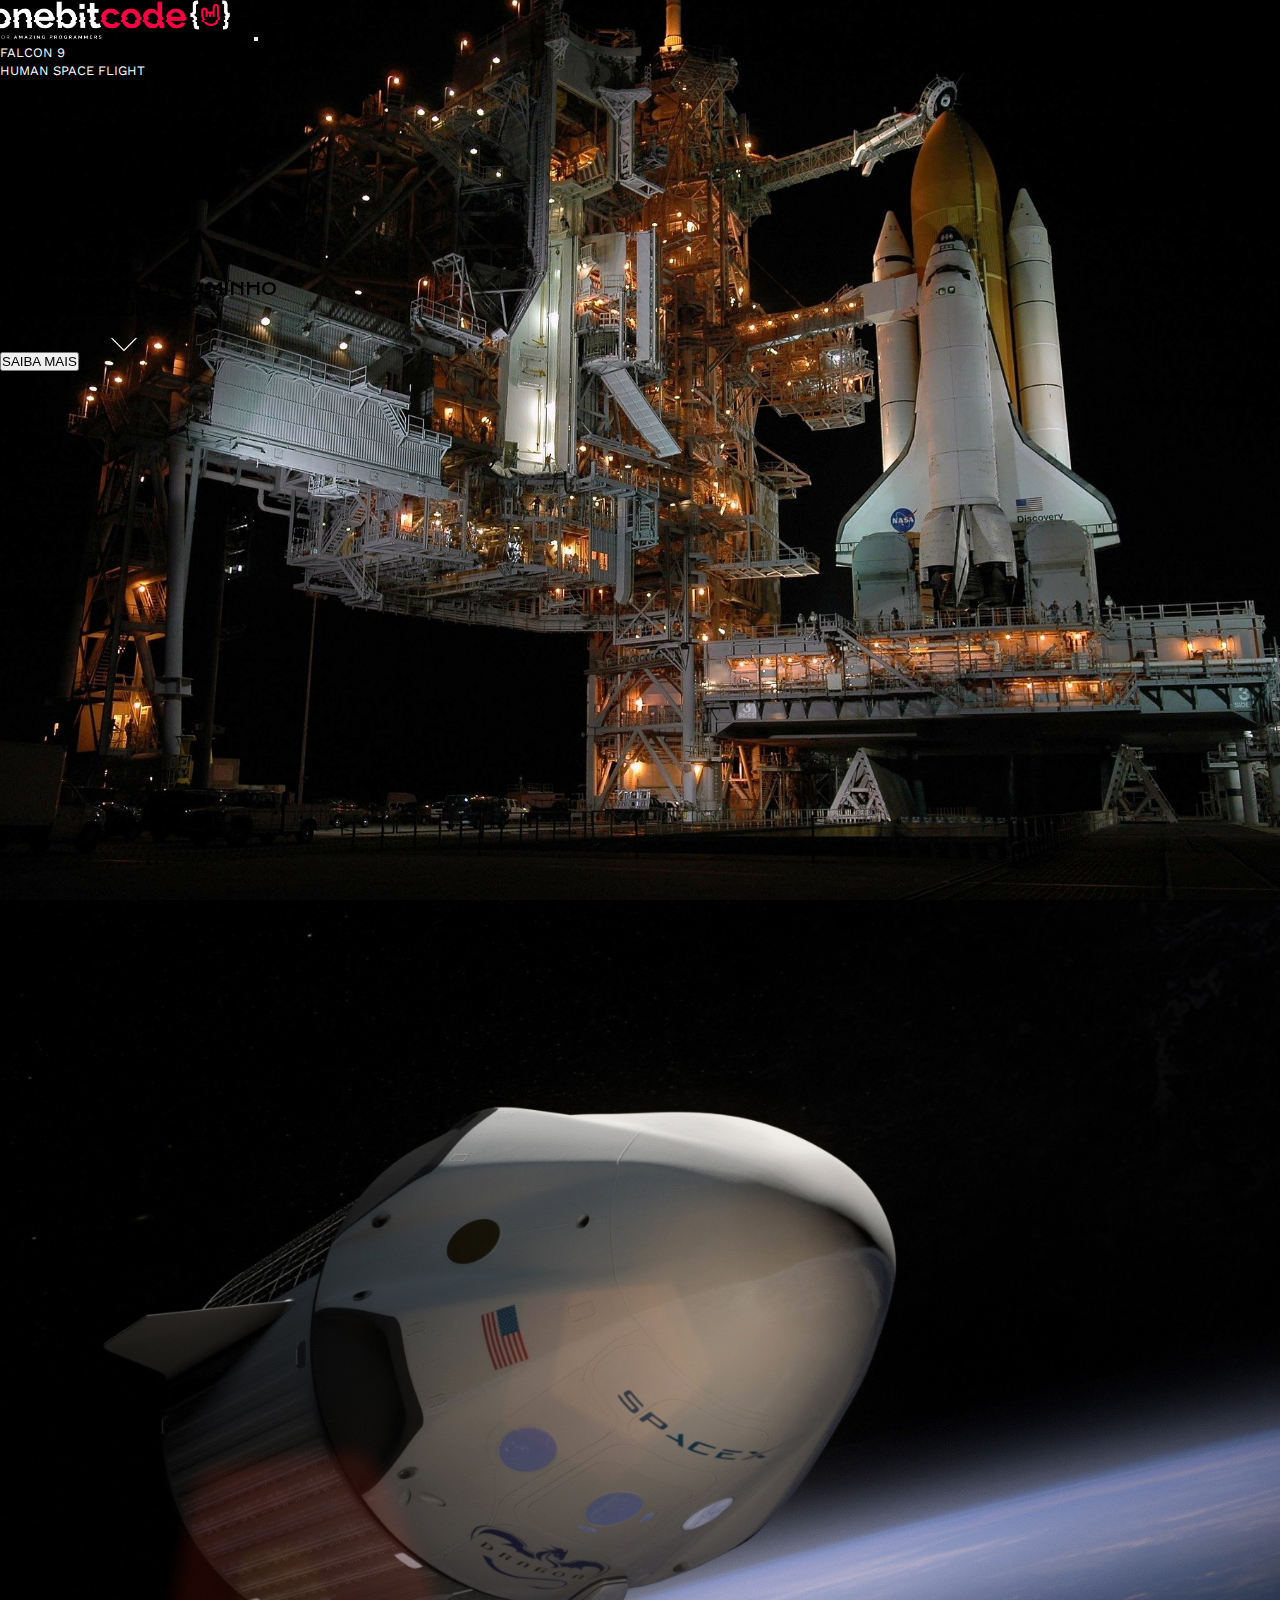
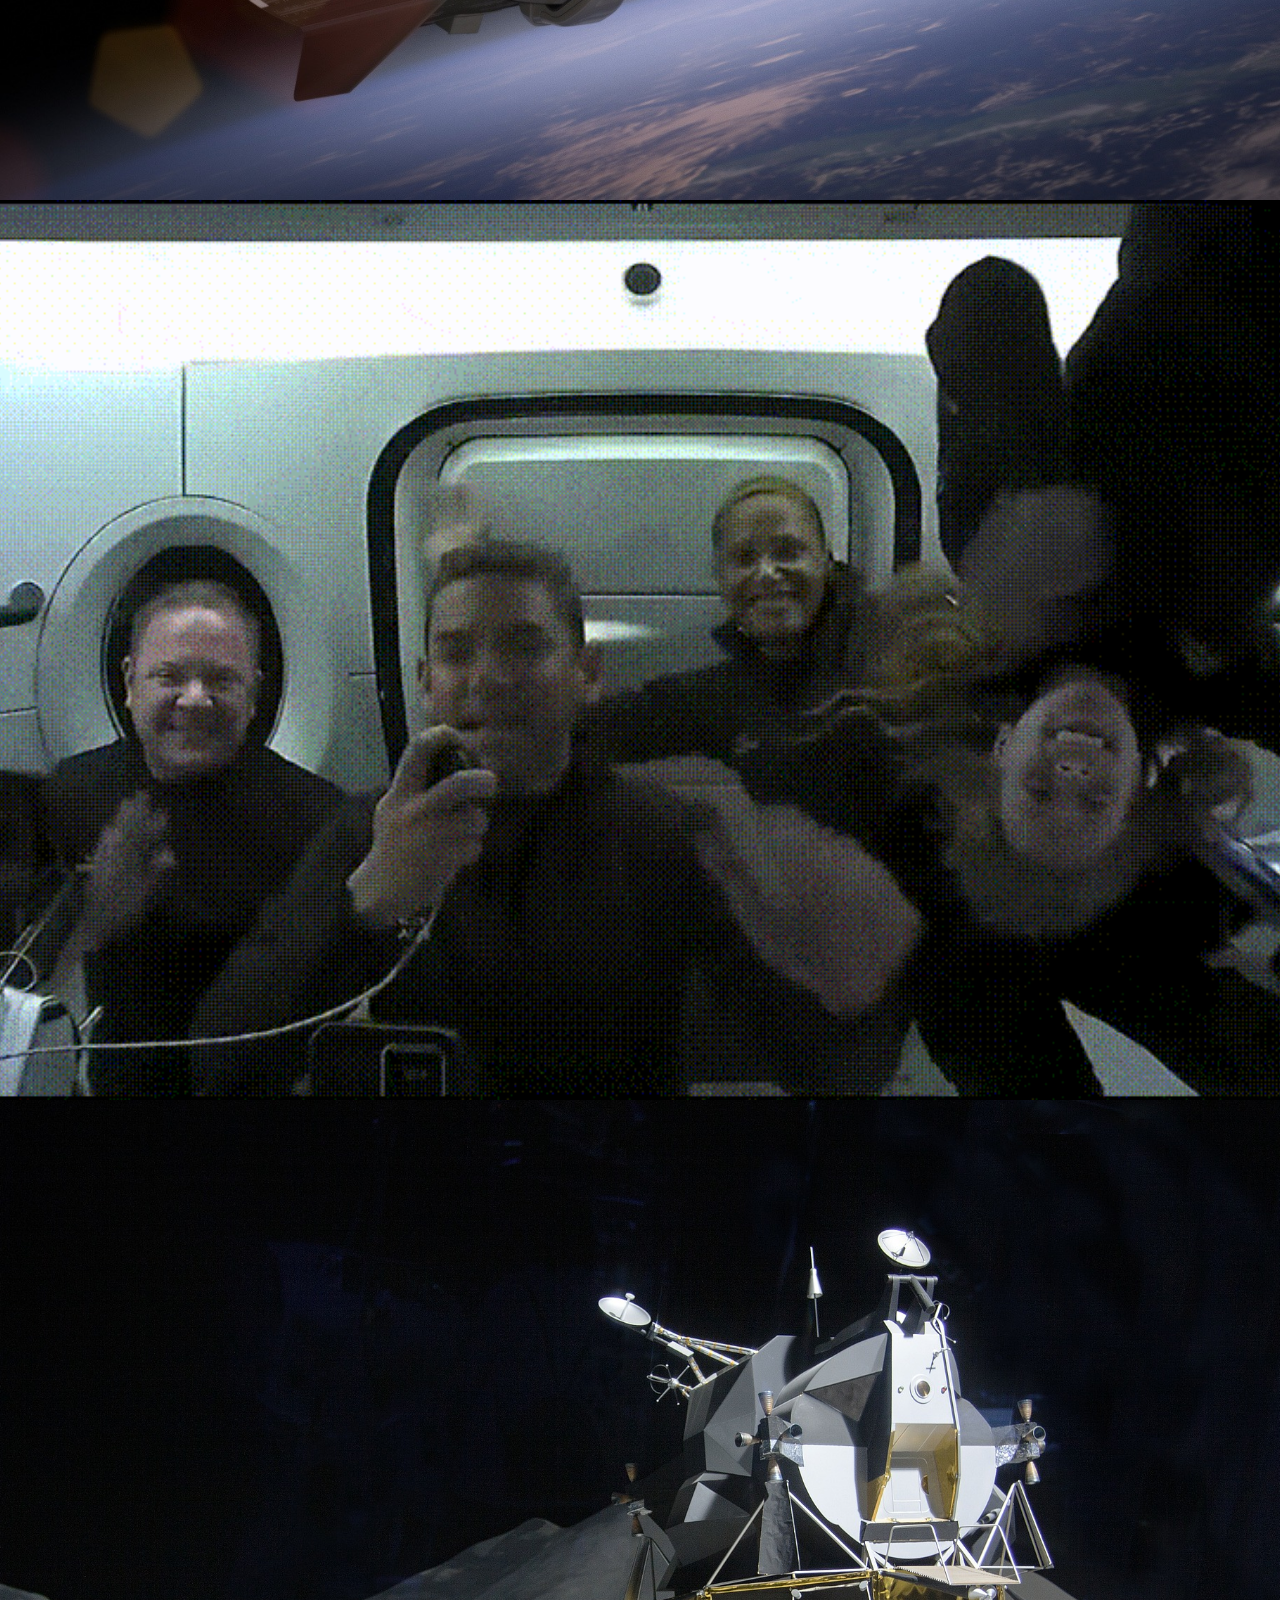
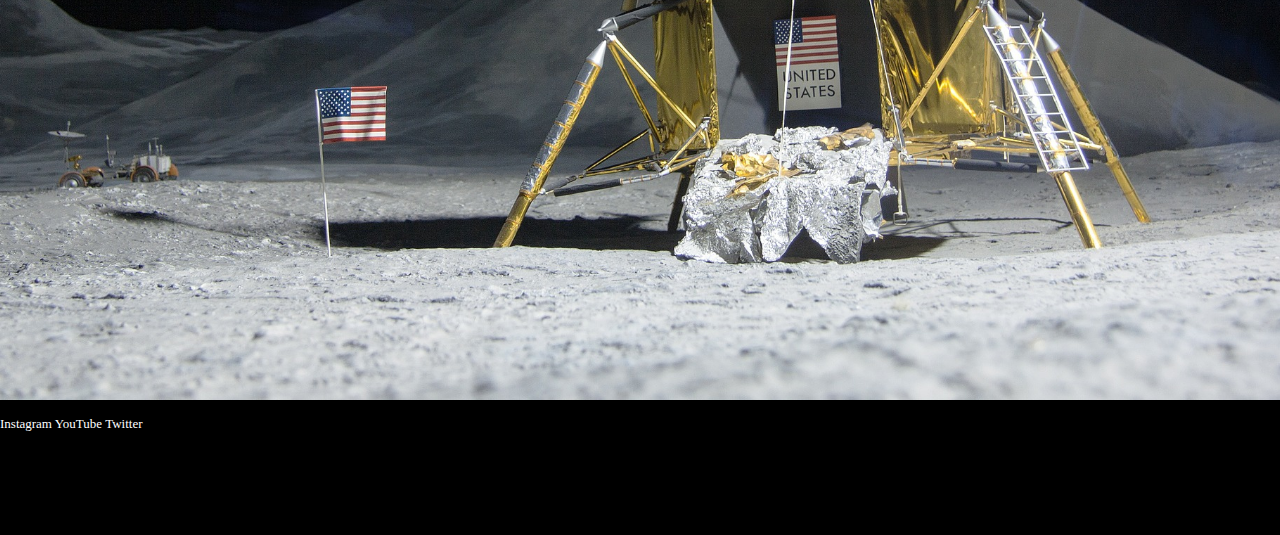
<file: index.html>
<!DOCTYPE html>
<html lang="en">

<head>
    <meta charset="UTF-8">
    <meta http-equiv="X-UA-Compatible" content="IE=edge">
    <meta name="viewport" content="width=device-width, initial-scale=1.0">
    <!-- CSS only -->
    <link href="https://cdn.jsdelivr.net/npm/bootstrap@5.2.0/dist/css/bootstrap.min.css" rel="stylesheet"
        integrity="sha384-gH2yIJqKdNHPEq0n4Mqa/HGKIhSkIHeL5AyhkYV8i59U5AR6csBvApHHNl/vI1Bx" crossorigin="anonymous">
    <!-- CSS Only animation scrolls -->
    <link href="https://unpkg.com/aos@2.3.1/dist/aos.css" rel="stylesheet">
    <!-- CSS sass import -->
    <link rel="stylesheet" href="./css/style.css">
    <!-- favicon -->
    <link rel="shortcut icon" href="./img/favicon.png" type="image/x-icon">
    <title>SpaceBit</title>
</head>

<body>
    <!-- seçao 1 -->
    <div class="section-1 sections">
        <header>
            <nav class="navbar navbar-expand-lg navbar-dark container px-4">
                <div class="container-fluid mt-3">
                    <a class="navbar-brand" href="./index.html">
                        <img src="./img/logo-obc-2021-darkbg.png" alt="logo"  class="logo-onebit">
                    </a>
                    <button class="navbar-toggler" type="button" data-bs-toggle="collapse" data-bs-target="#navbarNav"
                        aria-controls="navbarNav" aria-expanded="false" aria-label="Toggle navigation">
                        <span class="navbar-toggler-icon"></span>
                    </button>
                    <div class="collapse navbar-collapse" id="navbarNav">
                        <ul class="navbar-nav">
                            <li class="nav-item">
                                <a class="nav-link text-white workS" href="./html/falcon9.html">FALCON 9</a>
                            </li>
                            <li class="nav-item">
                                <a class="nav-link text-white workS" href="./html/humanf.html">HUMAN SPACE FLIGHT</a>
                            </li>
                        </ul>
                    </div>
                </div>
            </nav>
        </header>

        <section class="container">
                <div class="description" data-aos="fade-up" data-aos-duration="1500">
                    <p class="h5 text-light f-krona">LANÇAMENTO A CAMINHO</p>
                    <p class="h1 text-light f-krona">MISSÃO EQUIPE-3</p>
                    <button type="button" class="btn btn-outline-light btn-lg mt-5 p-3 px-5 fs-6">SAIBA MAIS</button>
        
                    <img src="./img/home/arrowDown.gif" alt="" class="dropdown-img rounded mx-auto d-block mt-5">
                </div>
        </section>
    </div>

    <!-- seçao 2 -->
    <div class="section-2 sections">
        <section class="container">
            <div class="description" data-aos="fade-right" data-aos-duration="1500">
                <p class="h5 text-light f-krona">MISSÃO CONCLUÍDA</p>
                <p class="h1 text-light f-krona">MISSÃO EQUIPE-2</p>
                <p class="h1 text-light f-krona">RETORNOU PARA A TERRA</p>

                <button type="button" class="btn btn-outline-light btn-lg mt-5 p-3 px-5 fs-6">SAIBA MAIS</button>
    
            </div>
        </section>
    </div>

    <!-- seçao 3 -->
    <div class="section-3 sections">
        <section class="container">
            <div class="description" data-aos="fade-down" data-aos-duration="1500">
                <p class="h5 text-light f-krona">MISSÃO CONCLUÍDA</p>
                <p class="h1 text-light f-krona">DRAGON RETORNOU PARA A TERRA</p>

                <button type="button" class="btn btn-outline-light btn-lg mt-5 p-3 px-5 fs-6">SAIBA MAIS</button>
    
            </div>
        </section>
    </div>

    <!-- seçao 4 -->
    <div class="section-4 sections">
        <section class="container">
            <div class="description" data-aos="fade-down-right" data-aos-duration="1500">
                <p class="h1 text-light f-krona">STARSHIP POUSA ASTRONAUTAS DA NASA NA LUA</p>
                

                <button type="button" class="btn btn-outline-light btn-lg mt-5 p-3 px-5 fs-6">SAIBA MAIS</button>
    
            </div>
        </section>
    </div>

    <!-- footer -->
    <footer class="d-flex align-items-center justify-content-center">
        <div class="d-flex gap-3">
            <p>SpaceBit &copy; 2022</p>
            <a href="#">Instagram</a>
            <a href="#">YouTube</a>
            <a href="#">Twitter</a>
        </div>
        
    </footer>


    <!-- script animation scrolls -->
    <script src="https://unpkg.com/aos@2.3.1/dist/aos.js"></script>
    <script>
        AOS.init();
    </script>
    <!-- JavaScript Bundle with Popper -->
    <script src="https://cdn.jsdelivr.net/npm/bootstrap@5.2.0/dist/js/bootstrap.bundle.min.js"
        integrity="sha384-A3rJD856KowSb7dwlZdYEkO39Gagi7vIsF0jrRAoQmDKKtQBHUuLZ9AsSv4jD4Xa"
        crossorigin="anonymous"></script>
</body>

</html>
</file>
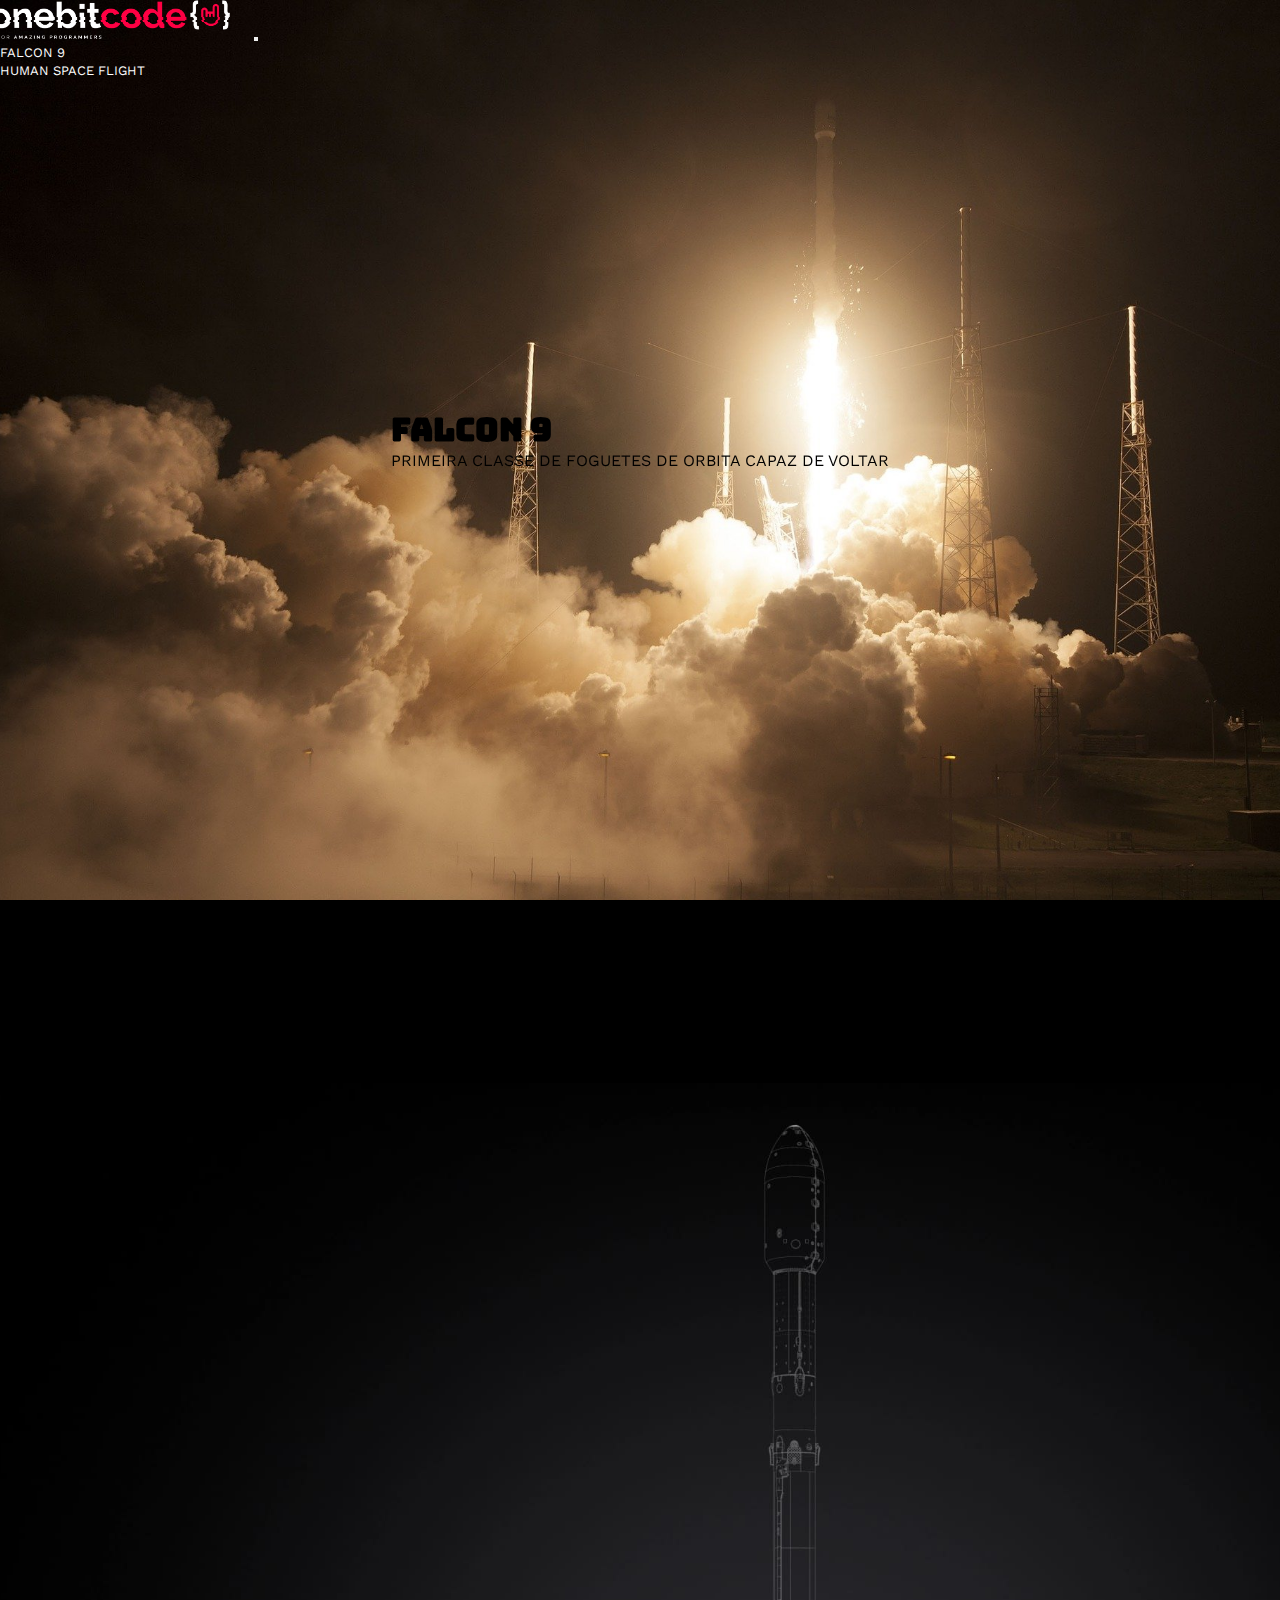
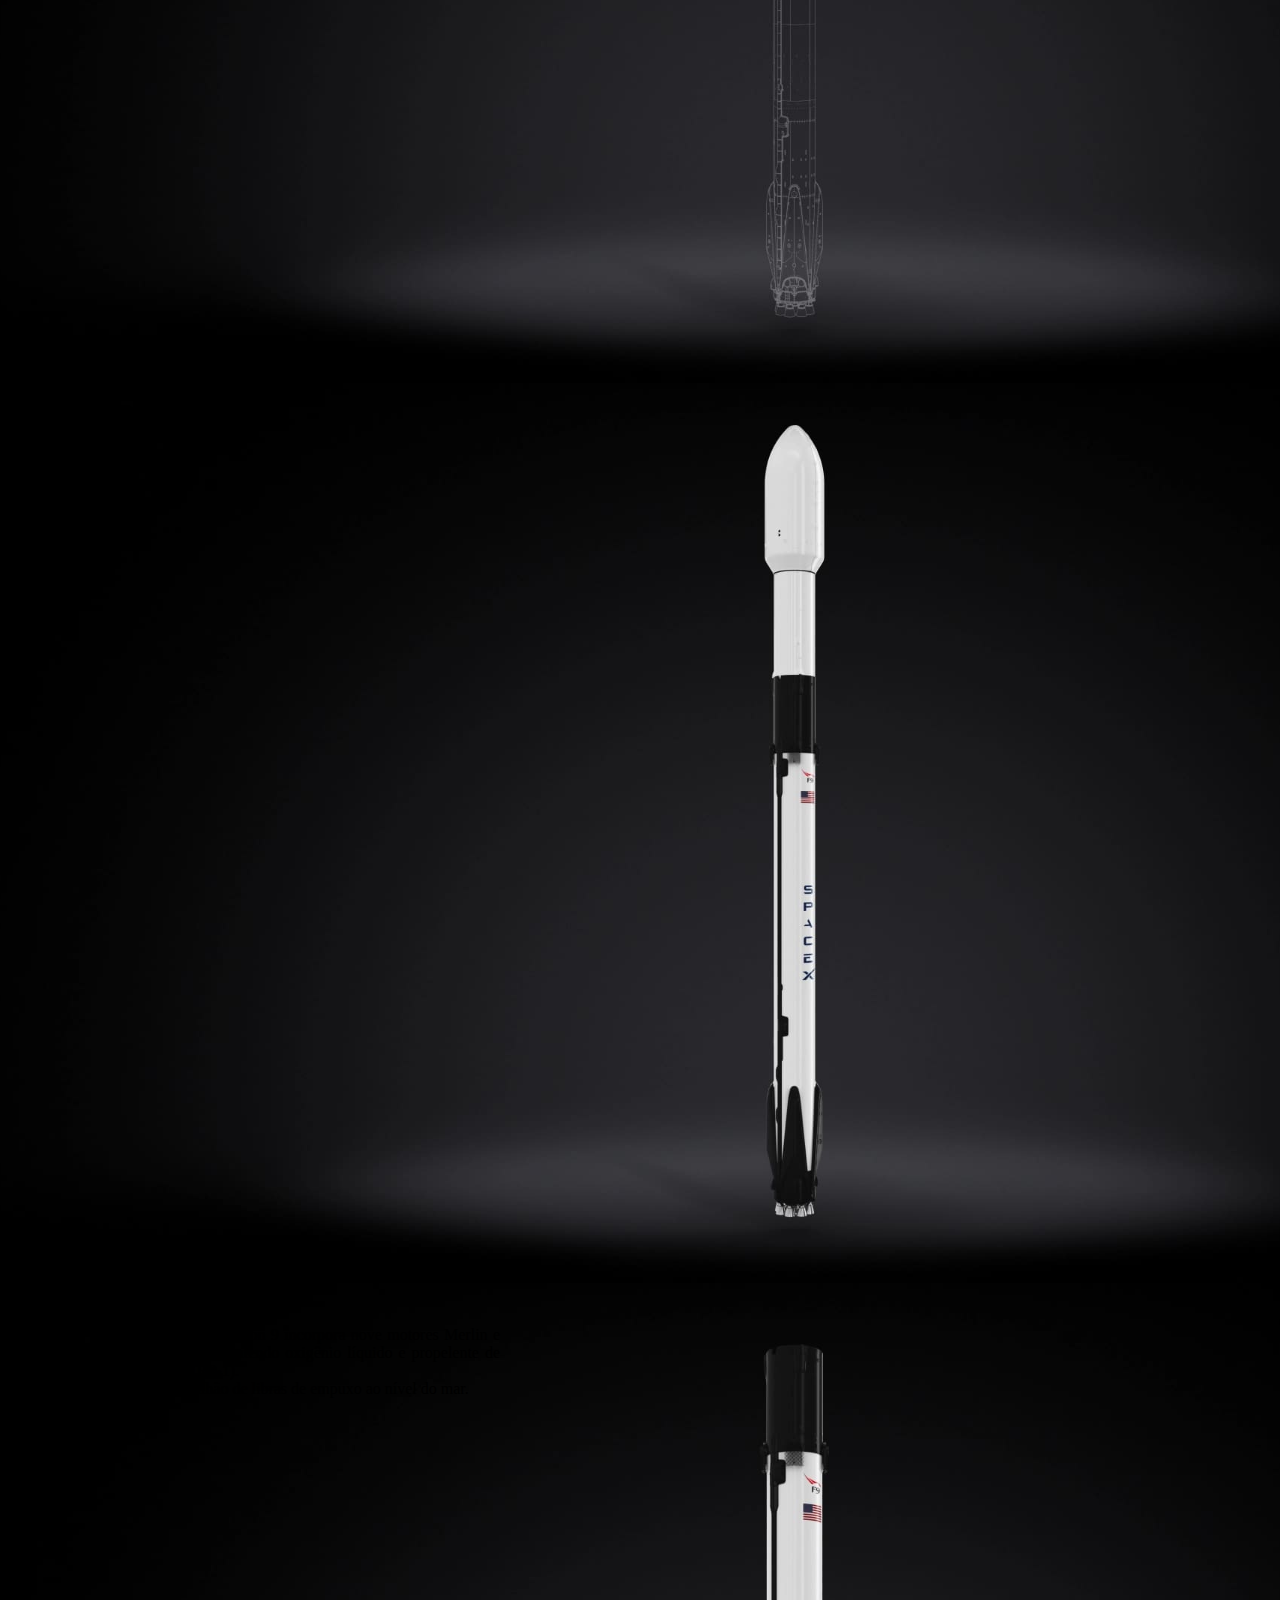
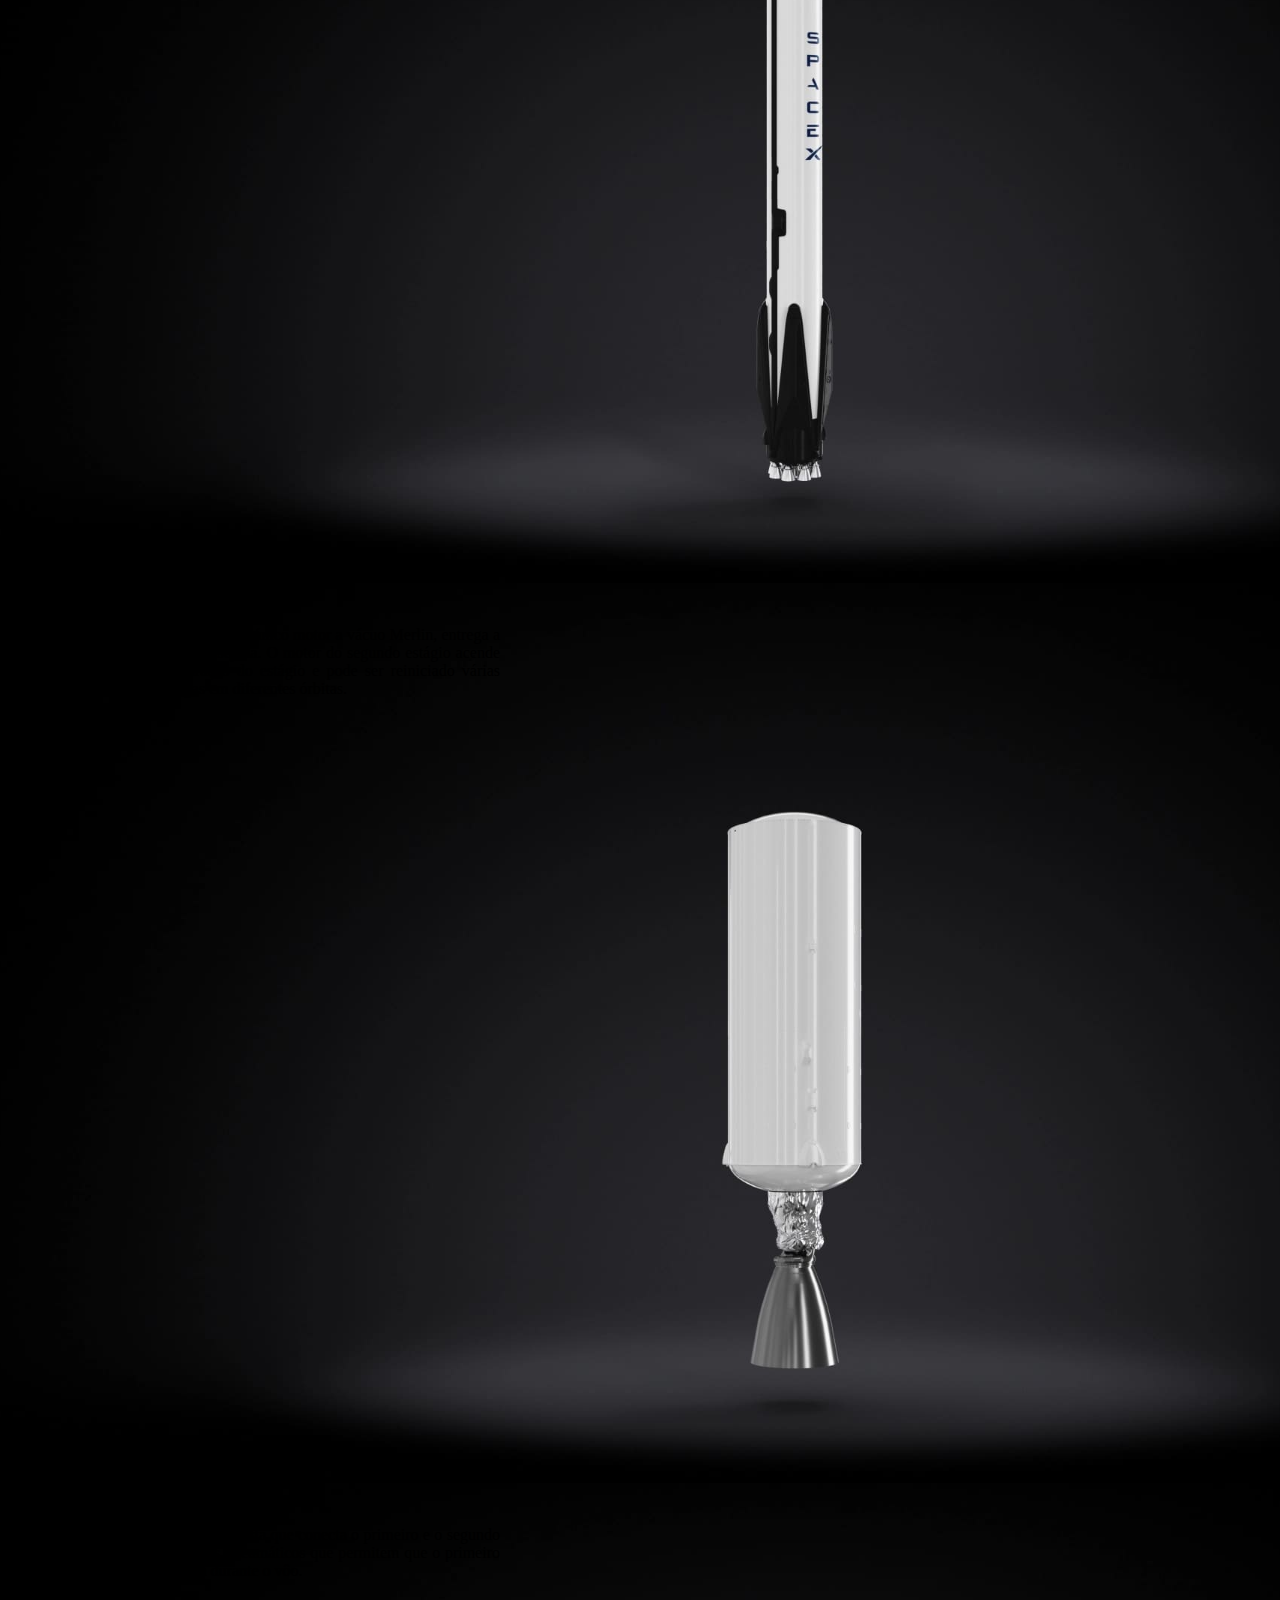
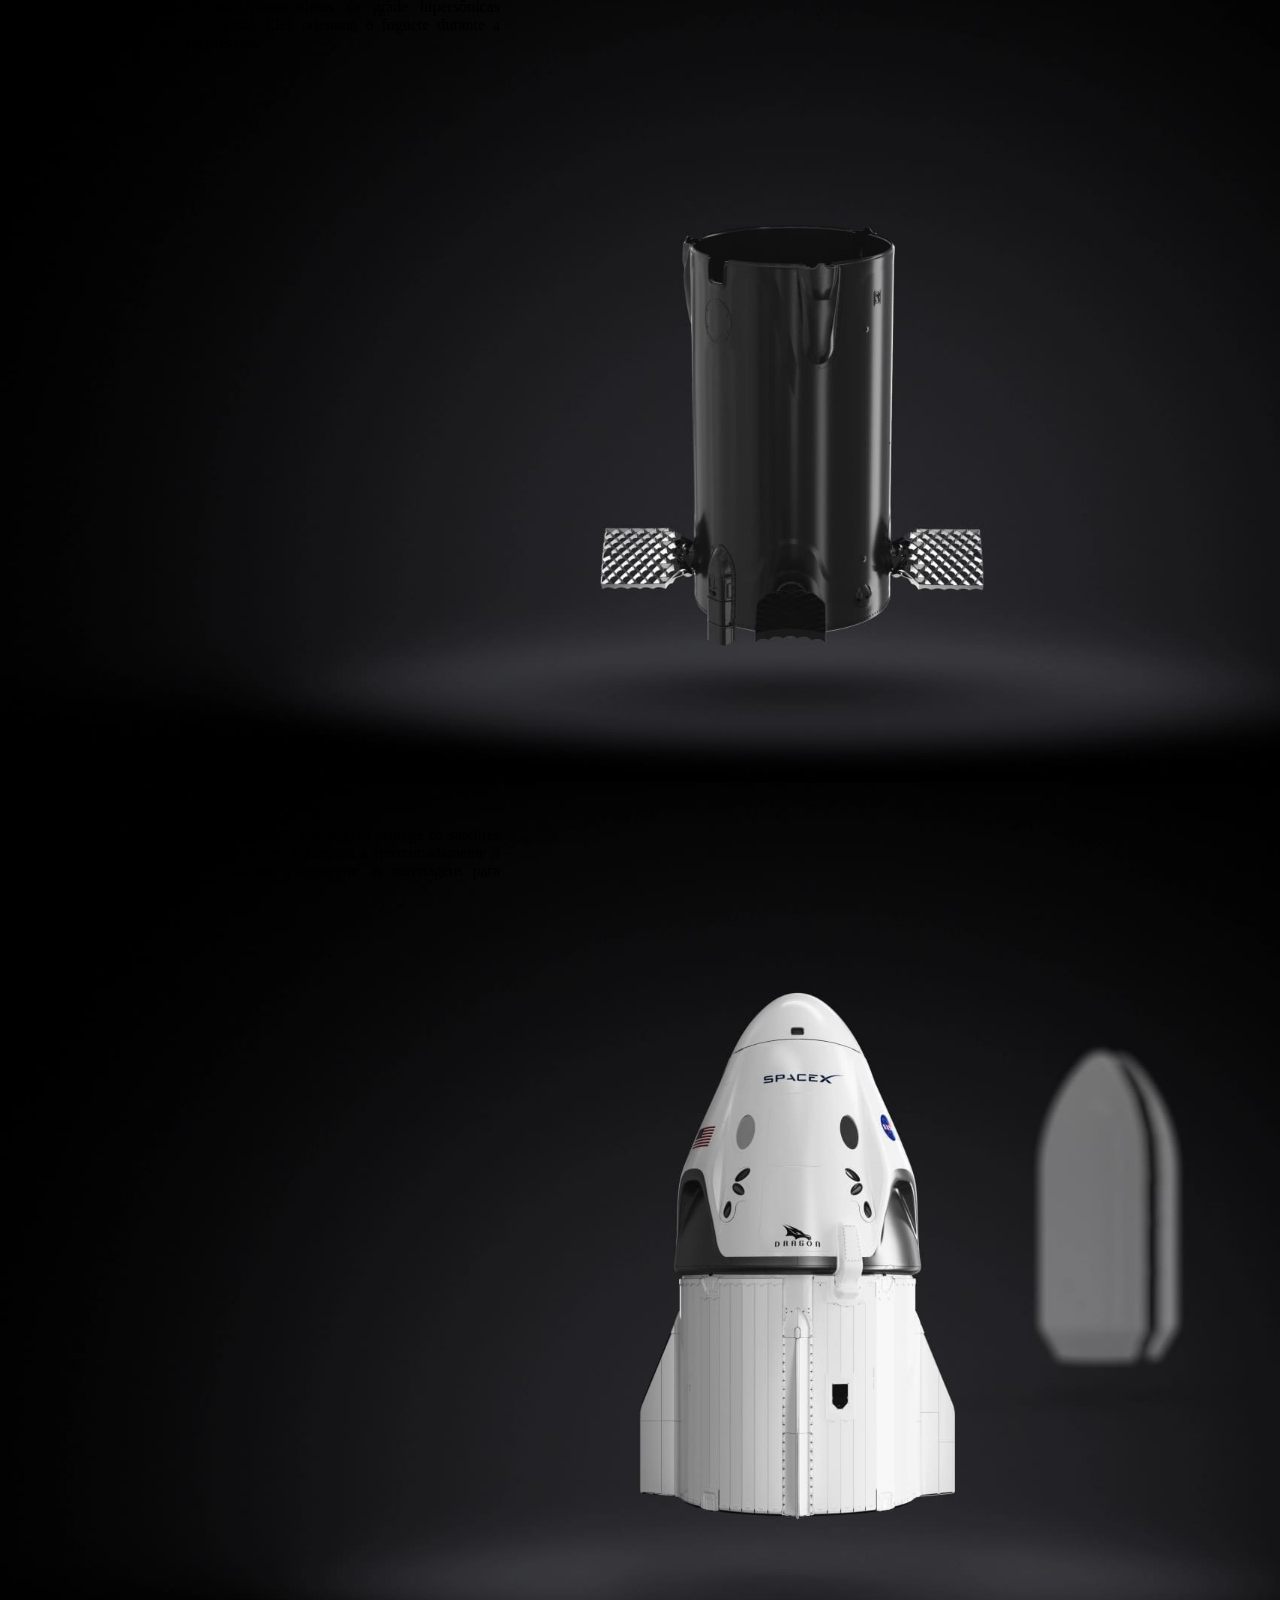
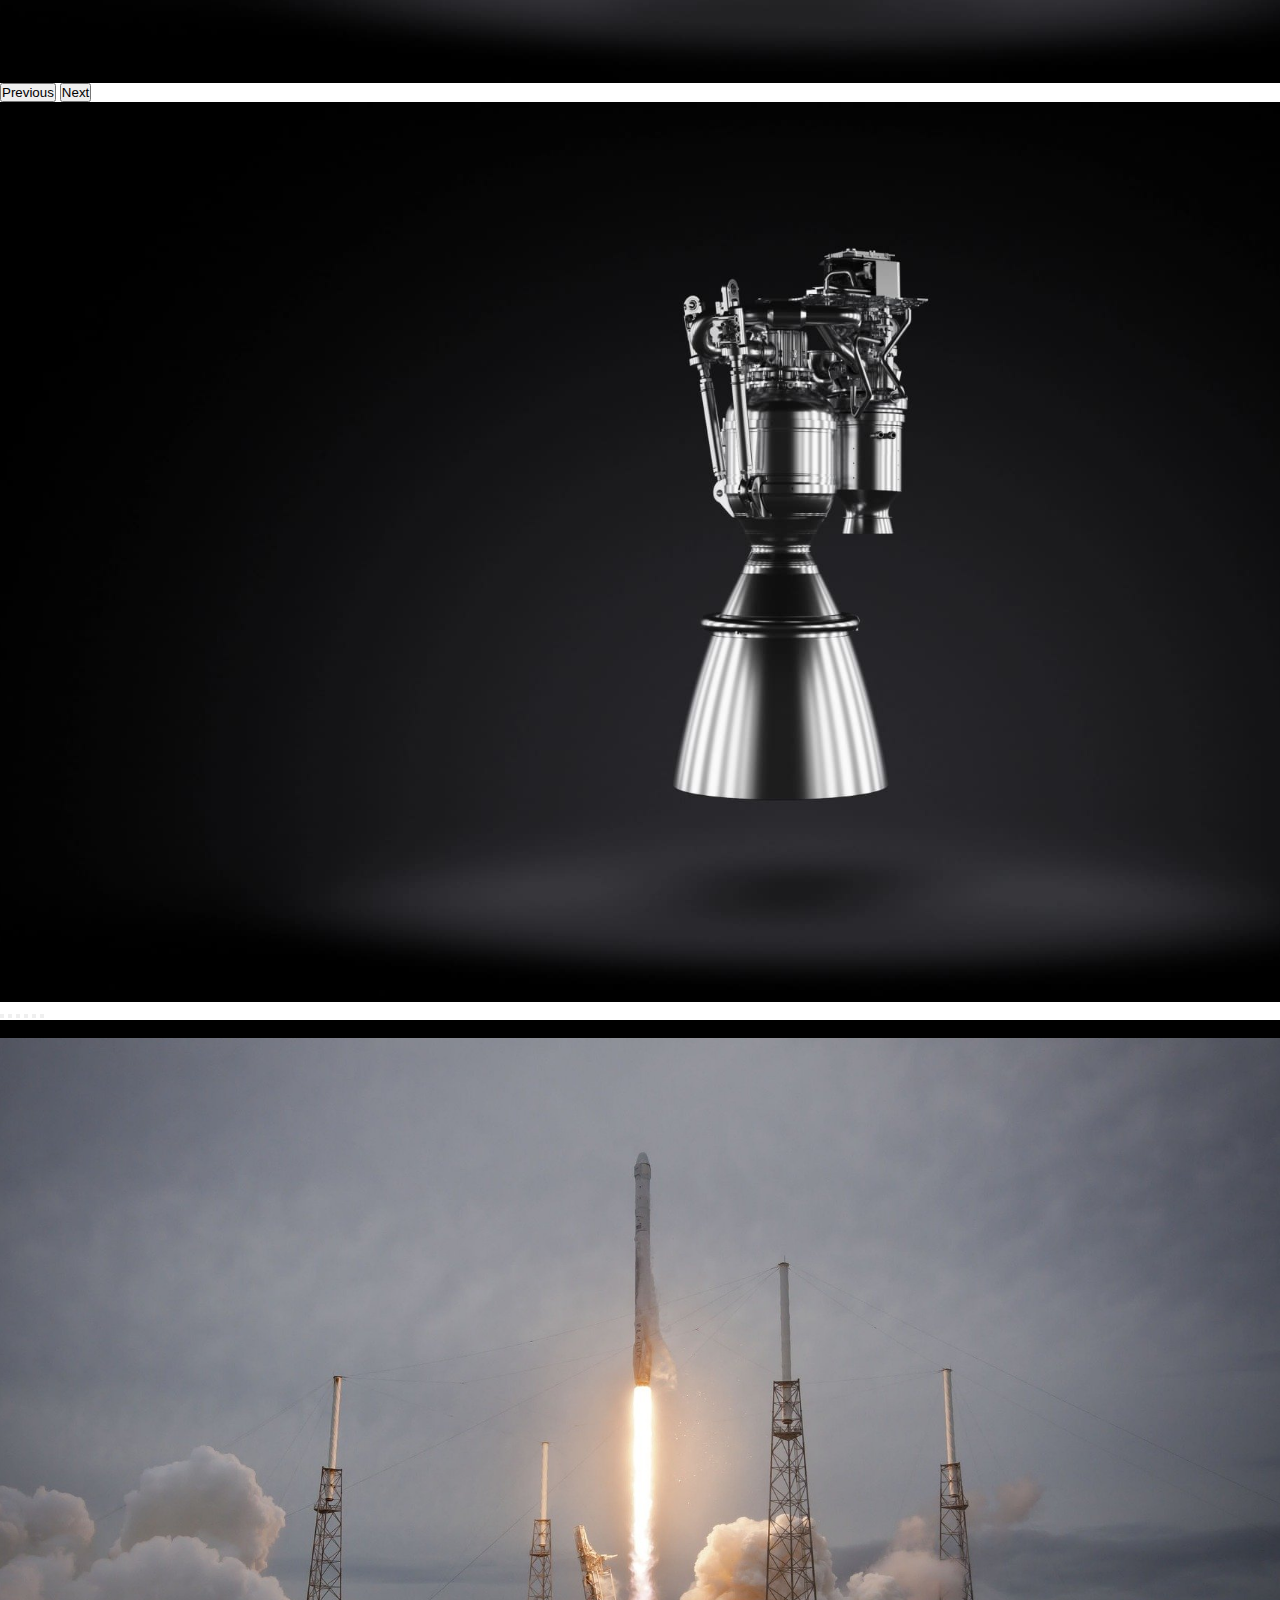
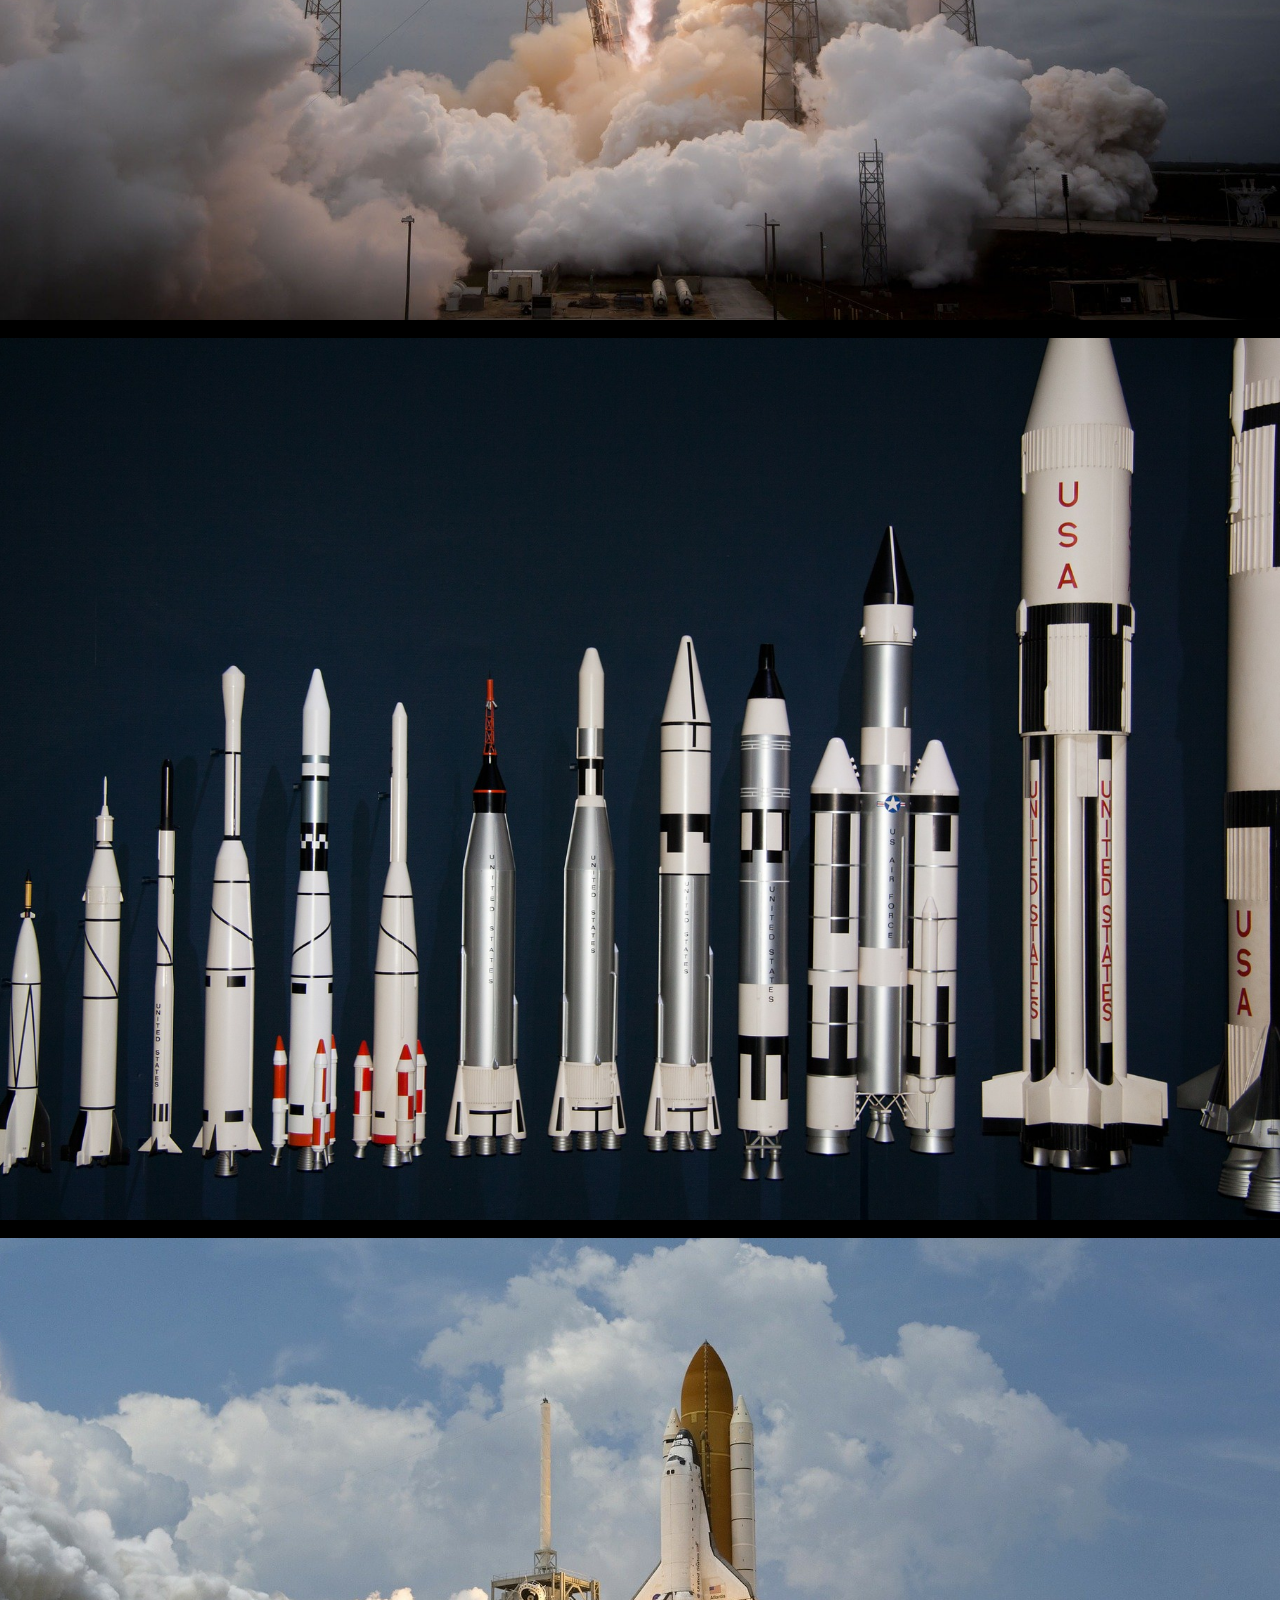
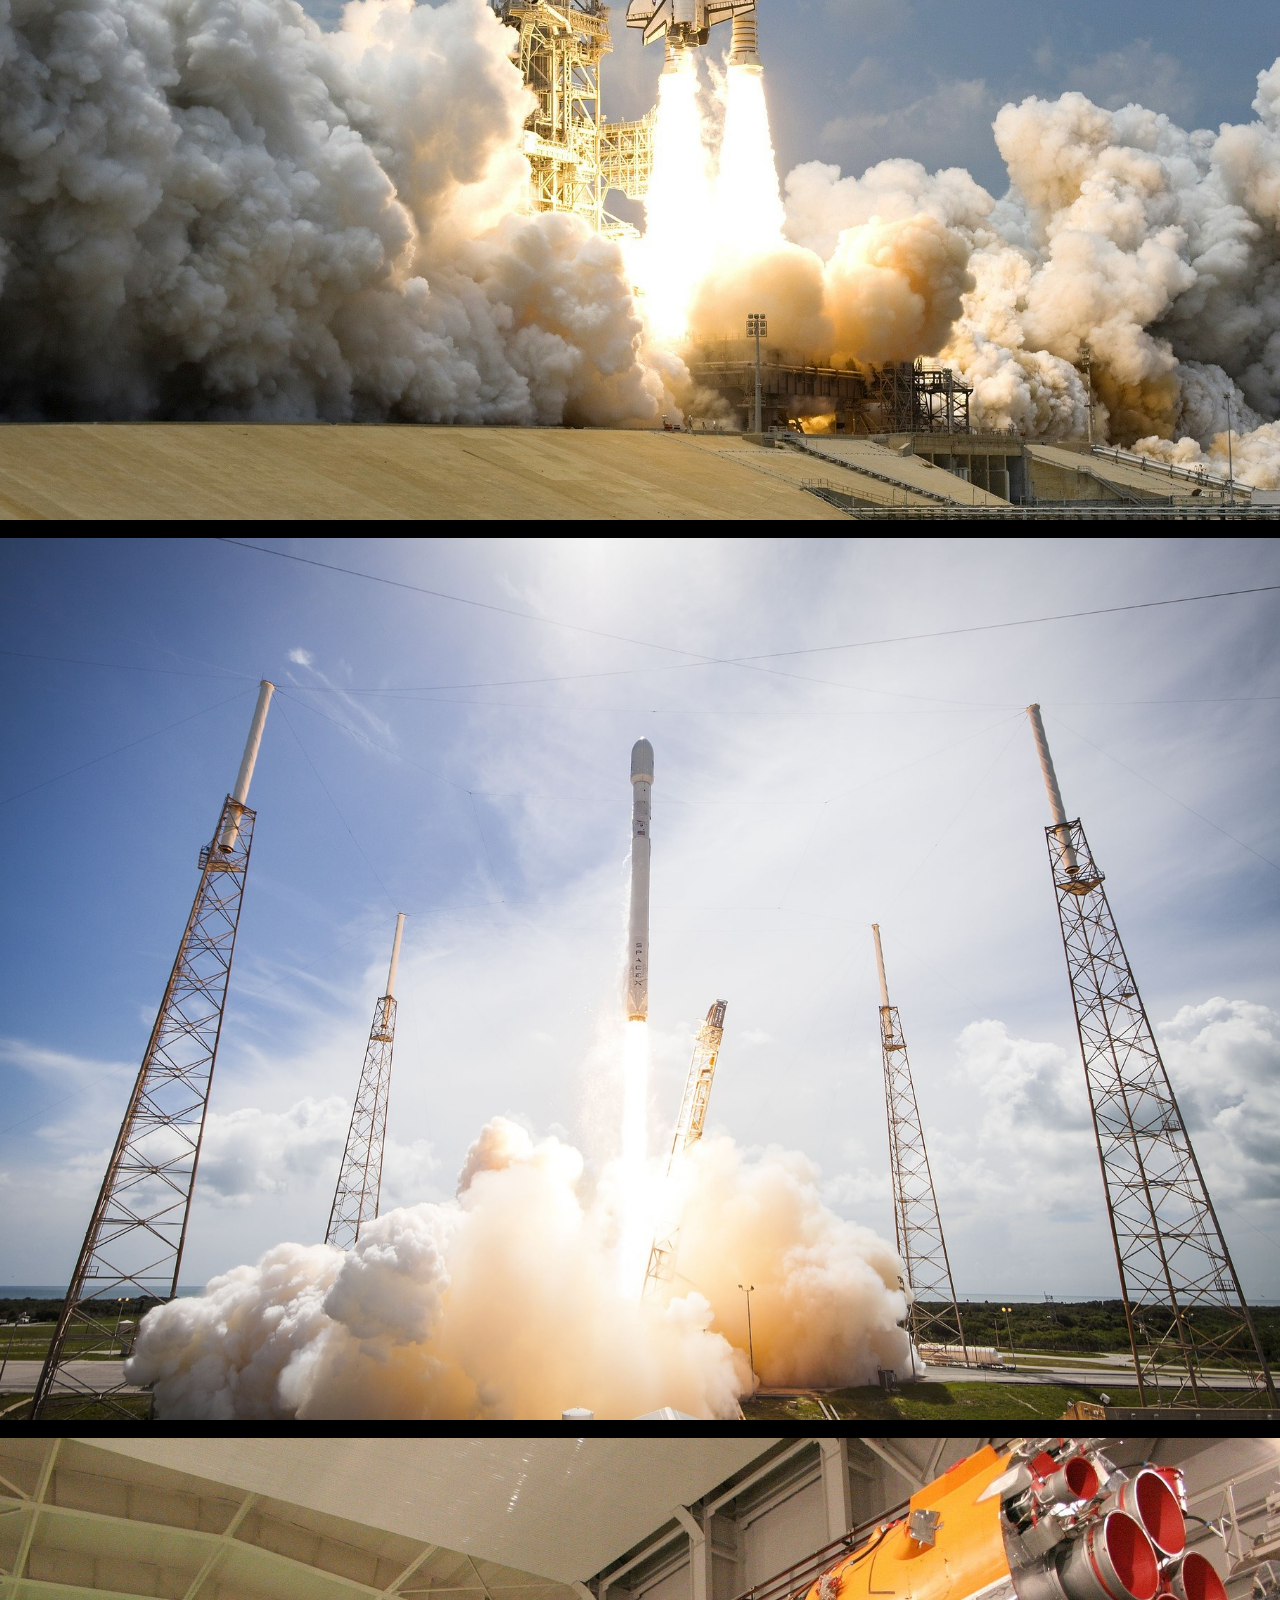
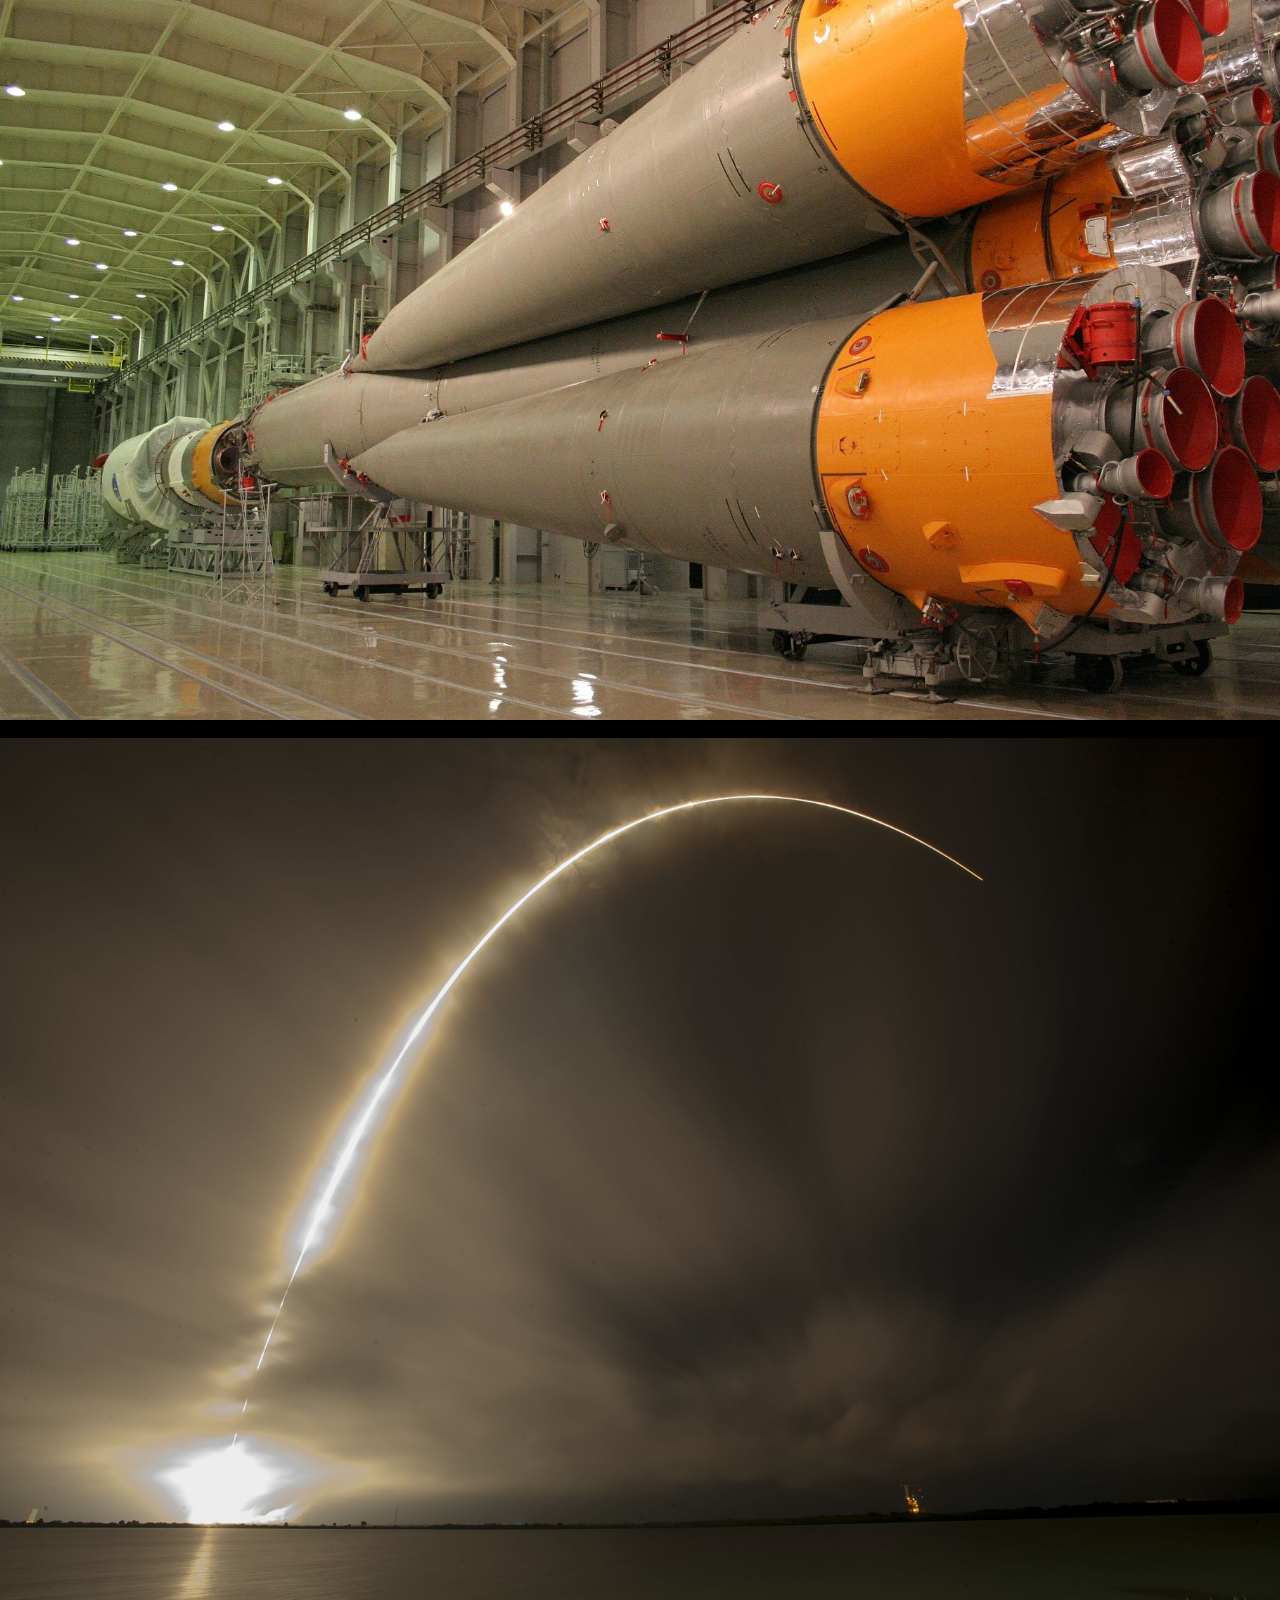
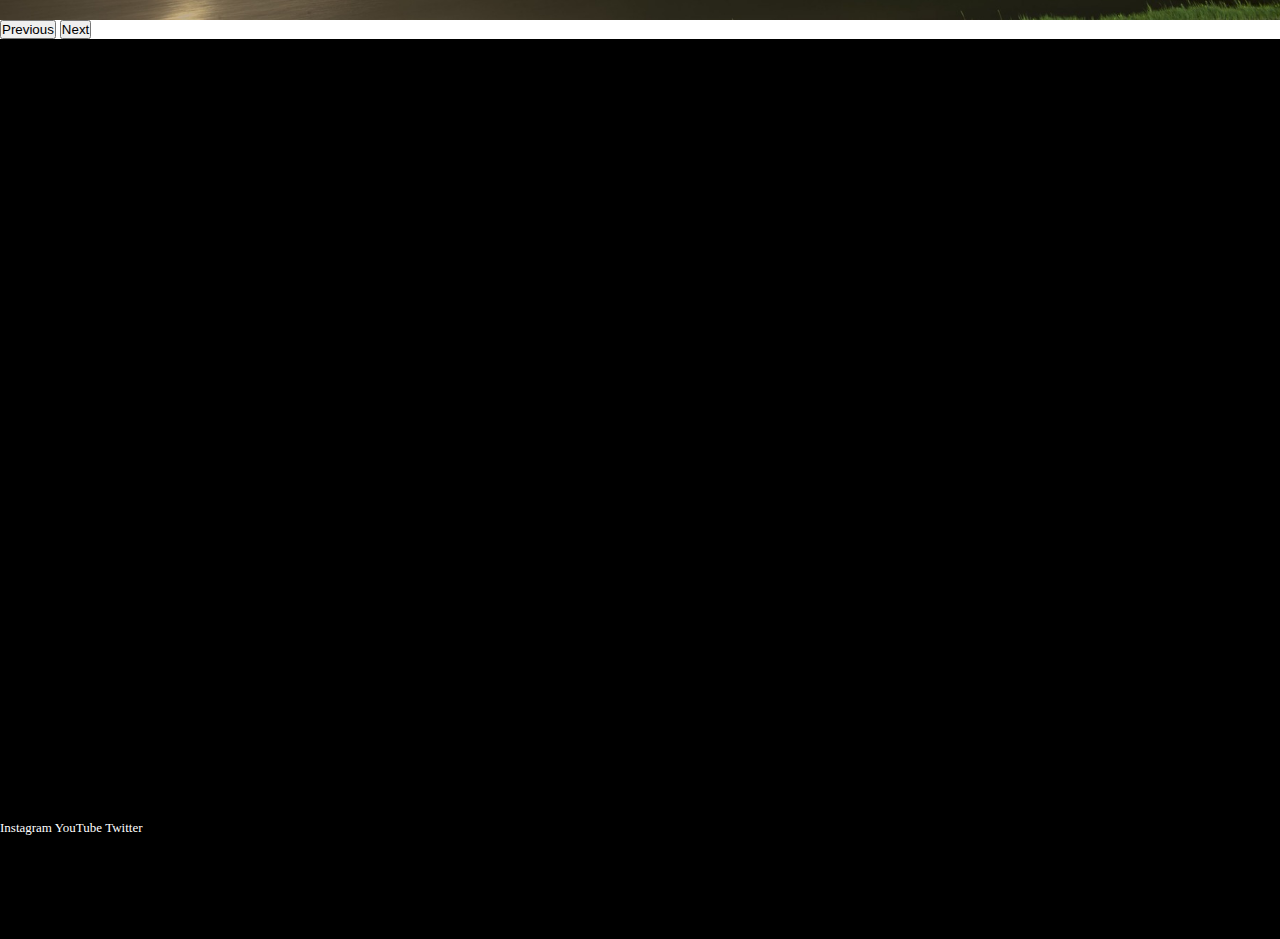
<file: html/falcon9.html>
<!DOCTYPE html>
<html lang="en">

<head>
    <meta charset="UTF-8">
    <meta http-equiv="X-UA-Compatible" content="IE=edge">
    <meta name="viewport" content="width=device-width, initial-scale=1.0">
    <!-- CSS only -->
    <link href="https://cdn.jsdelivr.net/npm/bootstrap@5.2.0/dist/css/bootstrap.min.css" rel="stylesheet"
        integrity="sha384-gH2yIJqKdNHPEq0n4Mqa/HGKIhSkIHeL5AyhkYV8i59U5AR6csBvApHHNl/vI1Bx" crossorigin="anonymous">
    <!-- CSS Only animation scrolls -->
    <link href="https://unpkg.com/aos@2.3.1/dist/aos.css" rel="stylesheet">
    <!-- CSS sass import -->
    <link rel="stylesheet" href="../css/style.css">
    <!-- favicon -->
    <link rel="shortcut icon" href="../img/favicon.png" type="image/x-icon">
    <title>FALCON 9</title>
</head>

<body>
    <!-- seçao 1 -->
    <div class="sectionf-1 sectionsF">
        <header>
            <nav class="navbar navbar-expand-lg navbar-dark container px-4">
                <div class="container-fluid mt-3">
                    <a class="navbar-brand" href="../index.html">
                        <img src="../img/logo-obc-2021-darkbg.png" alt="logo" class="logo-onebit">
                    </a>
                    <button class="navbar-toggler" type="button" data-bs-toggle="collapse" data-bs-target="#navbarNav"
                        aria-controls="navbarNav" aria-expanded="false" aria-label="Toggle navigation">
                        <span class="navbar-toggler-icon"></span>
                    </button>
                    <div class="collapse navbar-collapse" id="navbarNav">
                        <ul class="navbar-nav">
                            <li class="nav-item">
                                <a class="nav-link text-white workS" href="./falcon9.html">FALCON 9</a>
                            </li>
                            <li class="nav-item">
                                <a class="nav-link text-white workS" href="./humanf.html">HUMAN SPACE FLIGHT</a>
                            </li>
                        </ul>
                    </div>
                </div>
            </nav>
        </header>

        <section class="container first">
            <div class="description" data-aos="fade-up" data-aos-duration="3000">
                <h1 class="display-1 text-light f-bunge text-center">FALCON 9</h1>
                <p class="h5 text-light workN text-center">PRIMEIRA CLASSE DE FOGUETES DE ORBITA CAPAZ DE VOLTAR</p>

            </div>
        </section>
    </div>

    <!-- division 1/2 -->
    <div class="container-fluid division d-flex justify-content-around align-items-center flex-wrap py-5 gap-5">
        <div class="dv1 text-light">
            <h1 class="display-1 f-bunge text-center" data-aos="flip-down" data-aos-duration="1500">126</h1>
            <p class="h6 text-center" data-aos="flip-down" data-aos-duration="1500">LANÇAMENTOS TOTAIS</p>
        </div>

        <div class="dv2 text-light">
            <h1 class="display-1 f-bunge text-center" data-aos="flip-left" data-aos-duration="1500">86</h1>
            <p class="h6 text-center" data-aos="flip-left" data-aos-duration="1500">DESEMBARQUES TOTAIS</p>
        </div>

        <div class="dv3 text-light">
            <h1 class="display-1 f-bunge text-center" data-aos="flip-left" data-aos-duration="1500">68</h1>
            <p class="h6 text-center" data-aos="flip-left" data-aos-duration="1500">FOGUETES RECUPERADOS</p>
        </div>
    </div>

    <!-- seçao 2 -->
    <div class="sectionf-2 sectionsF d-flex align-items-center">
        <div class="container descriptionSectionf-2 pe-5" data-aos="fade-right" data-aos-duration="1500">
            <p class="text-light workN text-break fs-4 txtAlign">
                O Falcon 9 é um foguete reutilizável de dois estágios projetado e fabricado pela SpaceX para o
                transporte
                confiável e seguro de pessoas e cargas úteis para a órbita da Terra e além. Falcon 9 é o primeiro
                foguete
                reutilizável de classe orbital do mundo. A capacidade de reutilização permite que a SpaceX refile as
                partes mais caras do foguete, o que, por sua vez, reduz o custo do acesso ao espaço.
            </p>
        </div>

    </div>

    <!-- seçao 3 -->
    <div class="sectionf-3">
        <div id="carouselExampleInterval" class="carousel slide" data-bs-ride="carousel">
            <div class="carousel-inner">
                <!-- img 1 -->
                <div class="carousel-item active img-c img-c1" data-bs-interval="1000000">
                    <div class="carrouseuContent container min-vh-100 d-flex align-items-center">
                        <main class="wd-40">
                            <h5 class="text-light">FALCON 9</h5>
                            <h2 class="text-light mt-3">VISÃO GERAL</h1>
                            <table class="table text-light workN">
                                <tbody>
                                    <tr data-aos="fade-right" data-aos-duration="1500">
                                        <th scope="row">ALTURA</th>
                                        <td>70 m/ 229.6 f</td>
                                    </tr>
                                    <tr data-aos="fade-right" data-aos-duration="1500">
                                        <th scope="row">DIAMETRO</th>
                                        <td>3.7 m / 12 ft</td>
                                    </tr>
                                    <tr data-aos="fade-right" data-aos-duration="1500">
                                        <th scope="row">MASSA</th>
                                        <td>549,054 kg / 1,207,920 lb</td>
                                    </tr>
                                    <tr data-aos="fade-right" data-aos-duration="1500">
                                        <th scope="row">CARGA MÁXIMA PARA LEO</th>
                                        <td>22,800 kg / 50,265 lb</td>
                                    </tr>
                                    <tr data-aos="fade-right" data-aos-duration="1500">
                                        <th scope="row">CARGA MÁXIMA PARA GTO</th>
                                        <td>8,300 kg / 18,300 lb</td>
                                    </tr>
                                    <tr data-aos="fade-right" data-aos-duration="1500">
                                        <th scope="row">CARGA MÁXIMA PARA MARTE</th>
                                        <td>4,020 kg / 8,860 lb</td>
                                    </tr>
                                </tbody>
                            </table>
                        </main>
                    </div>
                </div>

                <!-- img 2 -->
                <div class="carousel-item img-c img-c2" data-bs-interval="1000000">
                    <div class="carrouseuContent container min-vh-100 d-flex align-items-center">
                        <div class="text-light">
                            <h5 class="text-light">FALCON 9</h5>
                            <h2 class="text-light mt-3">PRIMEIRO ESTÁGIO</h1>
                            <p class="text-wrap wd-40 txtAlign">
                                Falcon 9’s O primeiro estágio do Falcon 9 incorpora nove motores Merlin e 
                                tanques de liga de alumínio-lítio contendo oxigênio líquido e propelente de 
                                querosene de grau de foguete (RP-1).
                            </p>
                            <p class="text-wrap wd-40 txtAlign">
                                O Falcon 9 gera mais de 1,7 milhão de libras de empuxo ao nível do mar.
                            </p>
                        </div>
                    </div>
                </div>

                <!-- img 3 -->
                <div class="carousel-item img-c img-c3" data-bs-interval="1000000">
                    <div class="carrouseuContent container min-vh-100 d-flex align-items-center">
                        
                        <div class="text-light wd-40">
                                    <h5>FALCON 9</h5>
                                    <h2 class="mt-3">SEGUNDO ESTÁGIO</h1>
                                    <p class="text-wrap txtAlign">
                                        O segundo estágio, alimentado por um único motor a vácuo Merlin, 
                                        entrega a carga útil do Falcon 9 à órbita desejada. O motor do segundo 
                                        estágio acende alguns segundos após a separação do estágio e pode ser 
                                        reiniciado várias vezes para colocar várias cargas em diferentes órbitas.
                                    </p>
                                
                            <table class="table workN text-light">
                                <tbody>
                                    <tr data-aos="fade-right" data-aos-duration="1500">
                                        <th scope="row">NÚMERO DE MOTORES</th>
                                        <td>1 vacuum</td>
                                    </tr>
                                    <tr data-aos="fade-right" data-aos-duration="1500">
                                        <th scope="row">TEMPO DE QUEIMA	</th>
                                        <td>397seg</td>
                                    </tr>
                                    <tr data-aos="fade-right" data-aos-duration="1500">
                                        <th scope="row">IMPULSO</th>
                                        <td>981 kN / 220.500 lbf</td>
                                    </tr>
                                </tbody>
                            </table>
                        </div>
                    </div>
                </div>

                <!-- img 4 -->
                <div class="carousel-item img-c img-c4" data-bs-interval="1000000">
                    <div class="carrouseuContent container min-vh-100 d-flex align-items-center">
                        
                        <div class="text-light wd-40">
                            <h5>FALCON 9</h5>
                            <h2 class="mt-3">INTERESTADUAL</h1>
                            <p class="text-wrap txtAlign">
                                A interestadual é uma estrutura composta que conecta o primeiro 
                                e o segundo estágios e abriga os empurradores pneumáticos que permitem 
                                que o primeiro e o segundo estágios se separem durante o vôo.
                            </p>
                            <p class="h5">ALETAS DE GRADE</p>
                            <p class="text-wrap txtAlign">
                                O Falcon 9 está equipado com quatro aletas de grade hipersônicas 
                                posicionadas na base da interestadual. Eles orientam o foguete 
                                durante a reentrada, movendo o centro de pressão.
                            </p>
                        </div>
                    </div>
                </div>

                <!-- img 5 -->
                <div class="carousel-item img-c img-c5">
                    <div class="carrouseuContent container min-vh-100 d-flex align-items-center">
                        <div class="text-light wd-40">
                            <h5>FALCON 9</h5>
                            <h2 class="mt-3">CARGA ÚTIL</h1>
                            <p class="text-wrap txtAlign">
                                Feita de um material composto de carbono, a carenagem protege os satélites 
                                em seu caminho para a órbita. A carenagem é lançada a aproximadamente 3 
                                minutos em vôo, e a SpaceX continua a recuperar as carenagens para reutilização 
                                em missões futuras.
                            </p>
                            <table class="table workN text-light">
                                <tbody>
                                    <tr data-aos="fade-right" data-aos-duration="1500">
                                        <th scope="row">ALTURA</th>
                                        <td>13,1m /43 ft</td>
                                    </tr>
                                    <tr data-aos="fade-right" data-aos-duration="1500">
                                        <th scope="row">DIÂMETRO</th>
                                        <td>5,2m /17,1 ft</td>
                                    </tr>
                                </tbody>
                            </table>
                        </div>
                    </div>
                </div>
            </div>
            <button class="carousel-control-prev" type="button" data-bs-target="#carouselExampleInterval"
                data-bs-slide="prev">
                <span class="carousel-control-prev-icon" aria-hidden="true"></span>
                <span class="visually-hidden">Previous</span>
            </button>
            <button class="carousel-control-next" type="button" data-bs-target="#carouselExampleInterval"
                data-bs-slide="next">
                <span class="carousel-control-next-icon" aria-hidden="true"></span>
                <span class="visually-hidden">Next </span>
            </button>
        </div>
    </div>

    <!-- seçao 4 -->
    <div class="sectionf-4 sectionsF d-flex align-items-center">
        <div class="container">
            <div class="text-light wd-40" data-aos="fade-right" data-aos-duration="1500">
                <h5>FALCON 9</h5>
                <h2 class="mt-3">MERLIN</h1>
                <p class="text-wrap txtAlign">
                    Merlin é uma família de motores de foguete desenvolvidos pela SpaceX para 
                    uso em seus veículos de lançamento Falcon 1, Falcon 9 e Falcon Heavy. Os 
                    motores Merlin usam querosene de grau de foguete (RP-1) e oxigênio líquido 
                    como propelentes de foguete em um ciclo de energia de gerador a gás. O 
                    motor Merlin foi originalmente projetado para recuperação e reutilização.
                </p>
                <table class="table workN text-light">
                    <tbody>
                        <tr data-aos="fade-right" data-aos-duration="1500">
                            <th scope="row">PROPULSOR</th>
                            <td>LOX / RP-1</td>
                        </tr>
                        <tr data-aos="fade-right" data-aos-duration="1500">
                            <th scope="row">IMPULSO</th>
                            <td>845 kN / 190.000 lbf</td>
                        </tr>
                    </tbody>
                </table>
            </div>
        </div>
    </div>

    <!-- seçao 5 -->
    <div class="sectiond-4">
        <div id="carouselExampleIndicators" class="carousel slide" data-bs-ride="carousel">
            <div class="carousel-indicators">
                <button type="button" data-bs-target="#carouselExampleIndicators" data-bs-slide-to="0" class="active"
                    aria-current="true" aria-label="Slide 1"></button>
                <button type="button" data-bs-target="#carouselExampleIndicators" data-bs-slide-to="1"
                    aria-label="Slide 2"></button>
                <button type="button" data-bs-target="#carouselExampleIndicators" data-bs-slide-to="2"
                    aria-label="Slide 3"></button>
                <button type="button" data-bs-target="#carouselExampleIndicators" data-bs-slide-to="3"
                    aria-label="Slide 4"></button>
                <button type="button" data-bs-target="#carouselExampleIndicators" data-bs-slide-to="4"
                    aria-label="Slide 5"></button>
                <button type="button" data-bs-target="#carouselExampleIndicators" data-bs-slide-to="5"
                    aria-label="Slide 6"></button>
            </div>
            <div class="carousel-inner">
                <!-- c 1 -->
                <div class="carousel-item active img-c img-ct1">
                    <div class="container min-vh-100 d-flex align-items-end justify-content-center">
                        <p class="mb-5 text-light bg-black w-100 px-3 text-center">O Falcon 9 lança o Dragon para a Estação Espacial Internacional do Complexo de Lançamento 39A</p>
                    </div>
                </div>
                <!-- c 2 -->
                <div class="carousel-item img-c img-ct2">
                    <div class="container min-vh-100 d-flex align-items-end justify-content-center">
                        <p class="mb-5 text-light bg-black w-100 px-3 text-center">Primeiro e segundo estágio após a separação de voo</p>
                    </div>
                </div>
                <!-- c 3 -->
                <div class="carousel-item img-c img-ct3">
                    <div class="container min-vh-100 d-flex align-items-end justify-content-center">
                        <p class="mb-5 text-light bg-black w-100 px-3 text-center">Falcon 9 decola com sua carga útil Iridium-5</p>
                    </div>
                </div>
                <!-- c 4 -->
                <div class="carousel-item img-c img-ct4">
                    <div class="container min-vh-100 d-flex align-items-end justify-content-center">
                        <p class="mb-5 text-light bg-black w-100 px-3 text-center">Falcon 9 pousando no droneship para ler as instruções</p>
                    </div>
                </div>
                <!-- c 5 -->
                <div class="carousel-item img-c img-ct5">
                    <div class="container min-vh-100 d-flex align-items-end justify-content-center">
                        <p class="mb-5 text-light bg-black w-100 px-3 text-center">Clone dos motores Merlin do Falcon 9 durante a decolagem</p>
                    </div>
                </div>
                <!-- c 6 -->
                <div class="carousel-item img-c img-ct6">
                    <div class="container min-vh-100 d-flex align-items-end justify-content-center">
                        <p class="mb-5 text-light bg-black w-100 px-3 text-center">O falcon 9 deixa um rastro de luz ao decolar da Base Aérea de Vandenberg</p>
                    </div>
                </div>
            </div>

            <button class="carousel-control-prev" type="button" data-bs-target="#carouselExampleIndicators" data-bs-slide="prev">
                <span class="carousel-control-prev-icon" aria-hidden="true"></span>
                <span class="visually-hidden">Previous</span>
            </button>
            <button class="carousel-control-next" type="button" data-bs-target="#carouselExampleIndicators" data-bs-slide="next">
                <span class="carousel-control-next-icon" aria-hidden="true"></span>
                <span class="visually-hidden">Next</span>
            </button>
        </div>
    </div>

    <!-- seçao 5 -->
    <div class="sectionf-5 d-flex align-items-start bg-black align-items-center">
        <div class="container mb-5">
            <p class="h6 text-light text-center" data-aos="fade-right">Para mais informações sobre os serviçoes entre em contato com <a href="" class="aL">spacebitcode@gmail.com</a></p>
        <div class="buttons w-100 d-flex justify-content-center gap-3 flex-wrap mt-5 mb-5">
            <button type="button" class="btn btn-outline-light p-3 px-4" data-aos="flip-right" data-aos-duration="1500">BAIXAR GUIA DO USUÁRIO</button>
            <button type="button" class="btn btn-outline-light p-3 px-4" data-aos="flip-down" data-aos-duration="1500">CAPACIDADES E SERVIÇOS</button>
        </div>
        </div>
    </div>
    

    <!-- footer -->
    <footer class="d-flex align-items-center justify-content-center">
        <div class="d-flex gap-3">
            <p>SpaceBit &copy; 2022</p>
            <a href="#">Instagram</a>
            <a href="#">YouTube</a>
            <a href="#">Twitter</a>
        </div>

    </footer>


    <!-- script animation scrolls -->
    <script src="https://unpkg.com/aos@2.3.1/dist/aos.js"></script>
    <script>
        AOS.init();
    </script>
    <!-- JavaScript Bundle with Popper -->
    <script src="https://cdn.jsdelivr.net/npm/bootstrap@5.2.0/dist/js/bootstrap.bundle.min.js"
        integrity="sha384-A3rJD856KowSb7dwlZdYEkO39Gagi7vIsF0jrRAoQmDKKtQBHUuLZ9AsSv4jD4Xa"
        crossorigin="anonymous"></script>
</body>

</html>
</file>
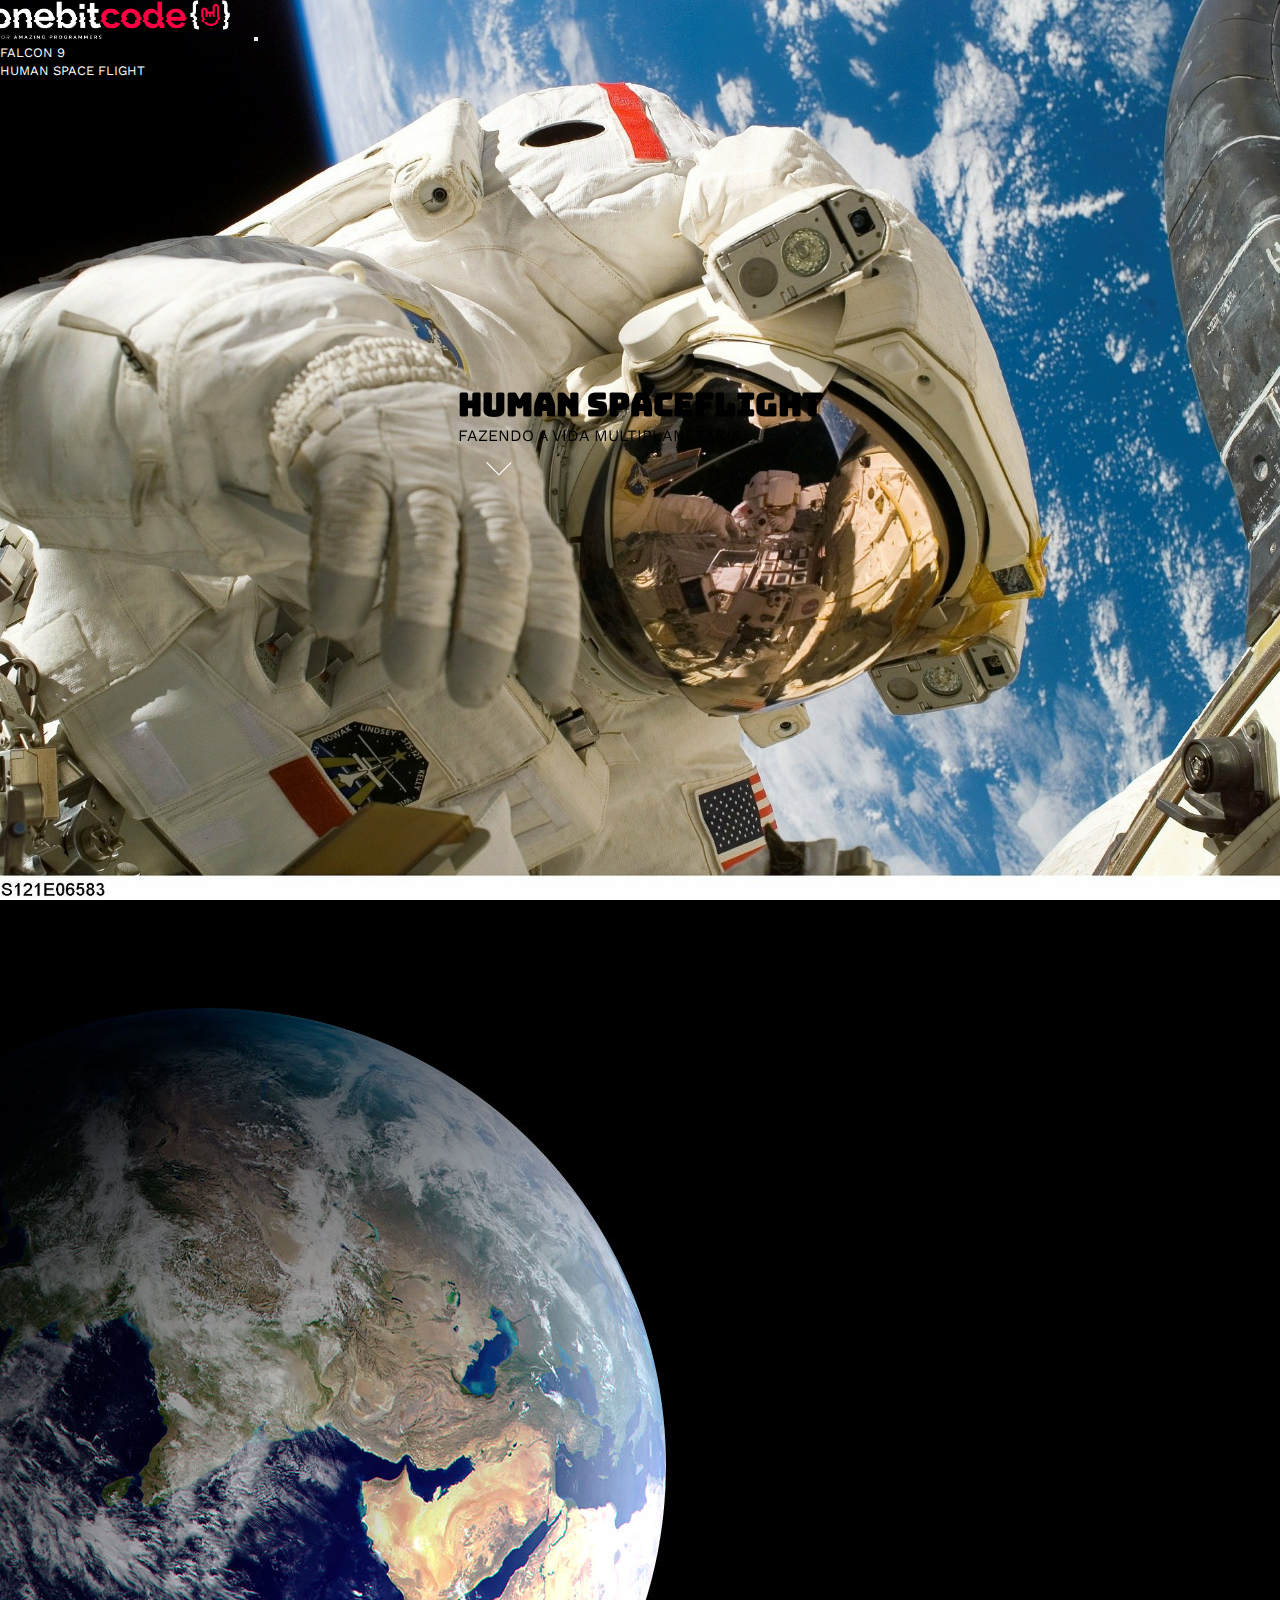
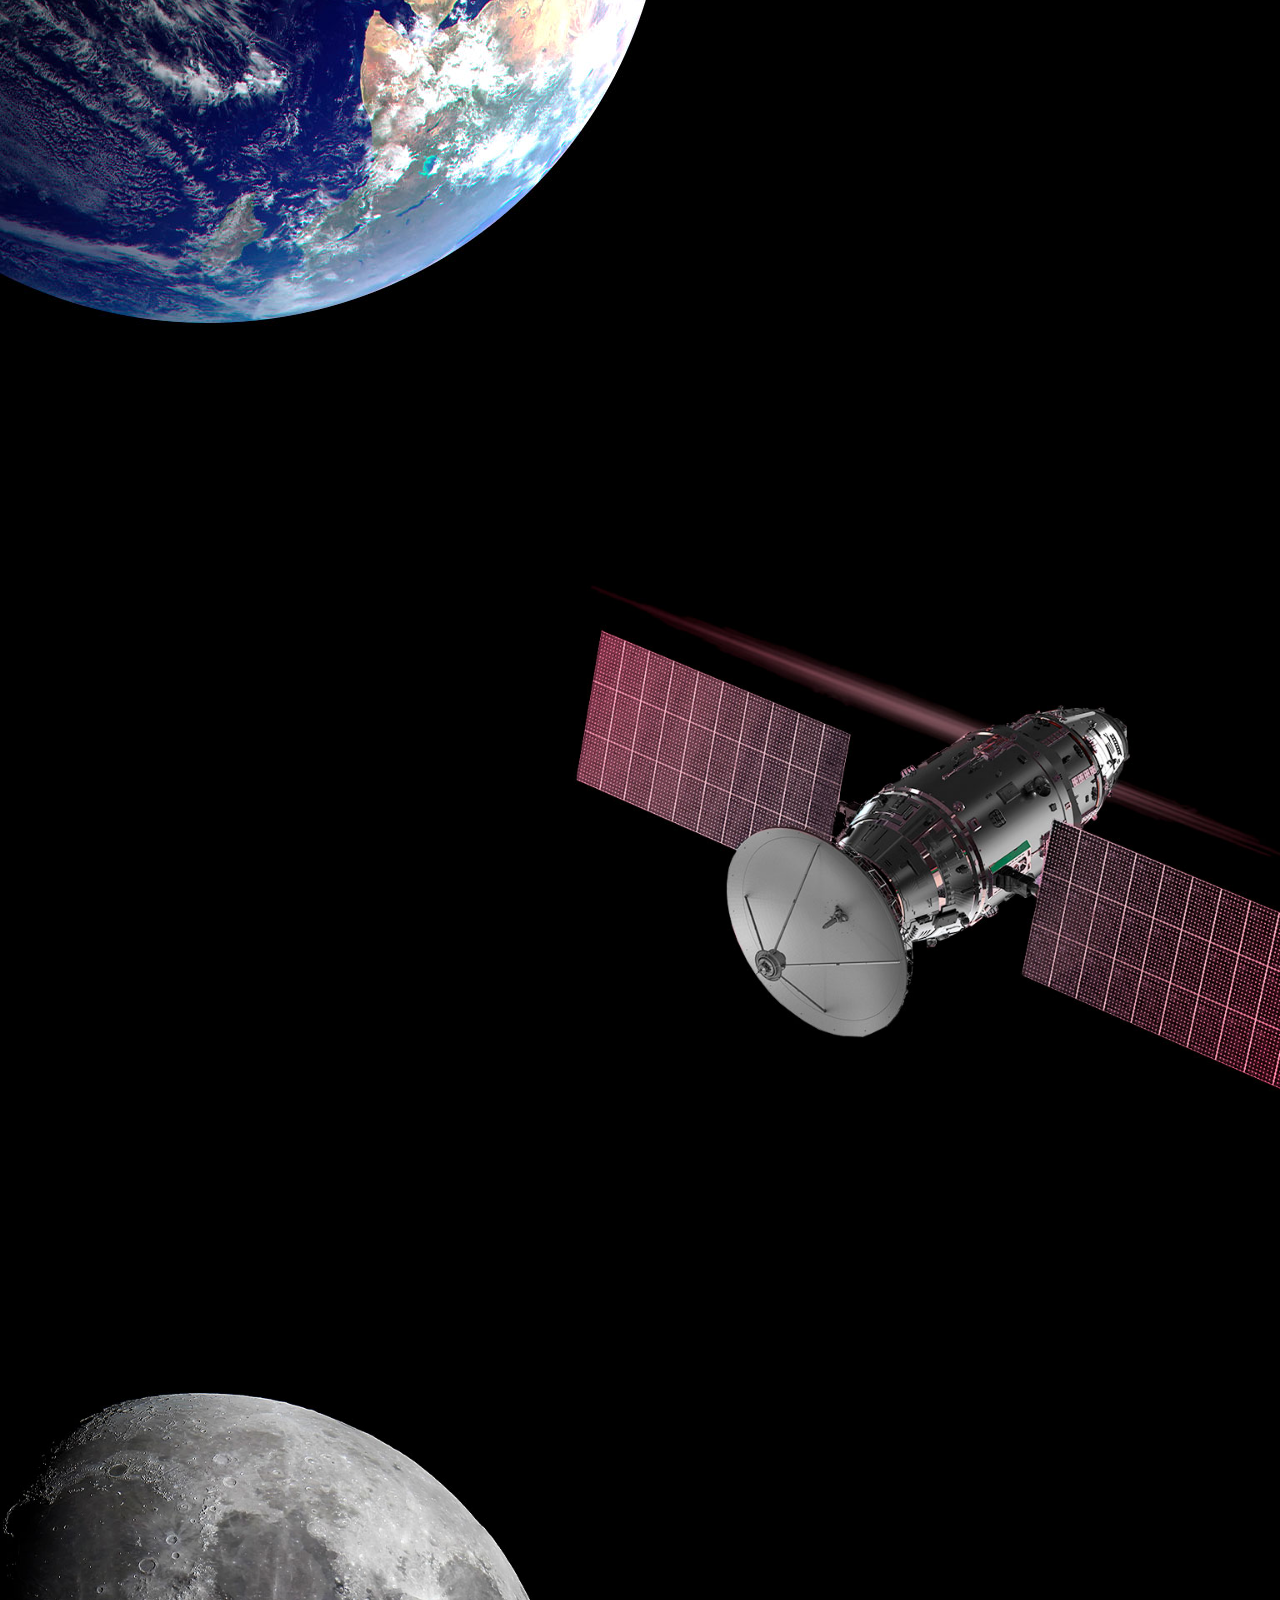
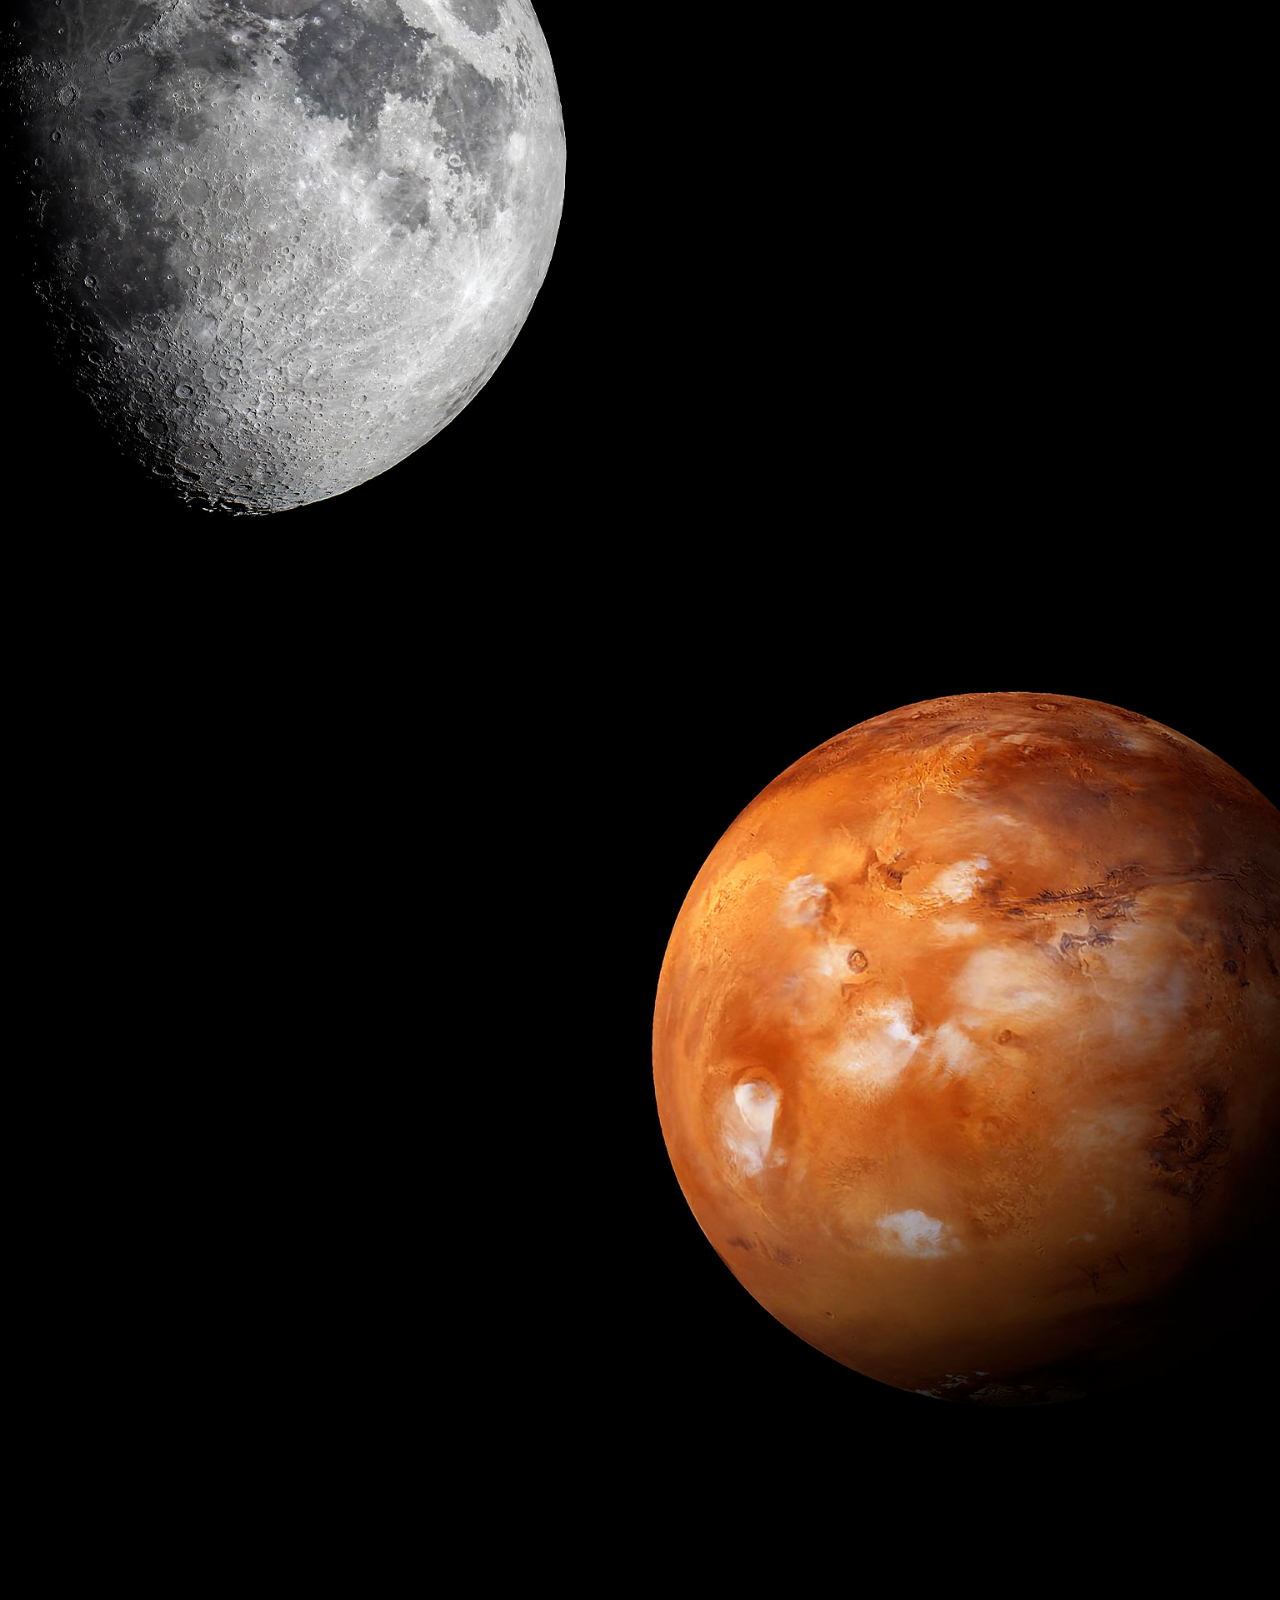
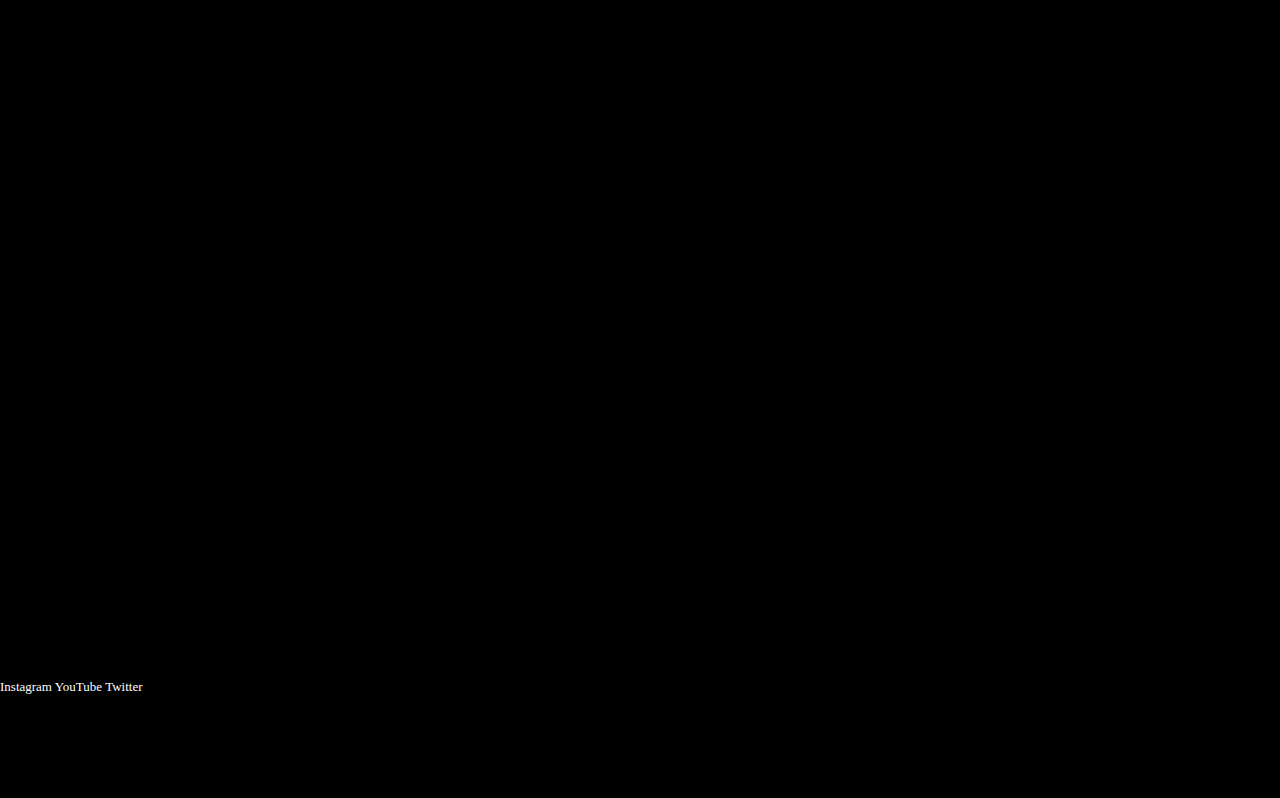
<file: html/humanf.html>
<!DOCTYPE html>
<html lang="en">

<head>
    <meta charset="UTF-8">
    <meta http-equiv="X-UA-Compatible" content="IE=edge">
    <meta name="viewport" content="width=device-width, initial-scale=1.0">
    <!-- CSS only -->
    <link href="https://cdn.jsdelivr.net/npm/bootstrap@5.2.0/dist/css/bootstrap.min.css" rel="stylesheet"
        integrity="sha384-gH2yIJqKdNHPEq0n4Mqa/HGKIhSkIHeL5AyhkYV8i59U5AR6csBvApHHNl/vI1Bx" crossorigin="anonymous">
    <!-- CSS Only animation scrolls -->
    <link href="https://unpkg.com/aos@2.3.1/dist/aos.css" rel="stylesheet">
    <!-- CSS sass import -->
    <link rel="stylesheet" href="../css/style.css">
    <!-- favicon -->
    <link rel="shortcut icon" href="../img/favicon.png" type="image/x-icon">
    <title>SpaceBit</title>
</head>

<body>
    <!-- seçao 1 -->
    <div class="sectionh-1 sectionsH">
        <header>
            <nav class="navbar navbar-expand-lg navbar-dark container px-4">
                <div class="container-fluid mt-3">
                    <a class="navbar-brand" href="../index.html">
                        <img src="../img/logo-obc-2021-darkbg.png" alt="logo" class="logo-onebit">
                    </a>
                    <button class="navbar-toggler" type="button" data-bs-toggle="collapse" data-bs-target="#navbarNav"
                        aria-controls="navbarNav" aria-expanded="false" aria-label="Toggle navigation">
                        <span class="navbar-toggler-icon"></span>
                    </button>
                    <div class="collapse navbar-collapse" id="navbarNav">
                        <ul class="navbar-nav">
                            <li class="nav-item">
                                <a class="nav-link text-white workS" href="./falcon9.html">FALCON 9</a>
                            </li>
                            <li class="nav-item">
                                <a class="nav-link text-white workS" href="./humanf.html">HUMAN SPACE FLIGHT</a>
                            </li>
                        </ul>
                    </div>
                </div>
            </nav>
        </header>

        <section class="container first">
            <div class="description" data-aos="fade-down" data-aos-duration="3000">
                <h1 class="display-1 text-light f-bunge text-center">HUMAN SPACEFLIGHT</h1>
                <p class="h5 text-light workN text-center">FAZENDO A VIDA MULTIPLANETÁRIA</p>

                <img src="../img/home/arrowDown.gif" alt="" class="dropdown-img rounded mx-auto d-block mt-5">
            </div>
        </section>
    </div>

    <!-- division -->
    <div class="container-fluid division d-flex justify-content-center align-items-center flex-wrap py-5">
        <div class=" text-light">
            <p class="text-center" data-aos="flip-left" data-aos-duration="1500">
                SpaceBit também oferece voos cormeciais para orbita terrestre e lunar. 
                Para começar a planejar a sua jornada, por favor contate-nos por 
                <a href="" class="aL">onebitcode@gmail.com</a> 
            </p>
        </div>
    </div>

    <!-- seçao 2 -->
    <div class="sectionh-2 sectionsH">
        <div class="container d-flex justify-content-end align-items-center h-100" data-aos="fade-right" data-aos-duration="1500">
            <div class="text-light">
                <p class="h6">MISSÃO</p>
                <p class="display-5 f-krona">ORBITA DA TERRA</p>
                <p class="h6">EXPERIMENTE O PLANETA AZUL A 300KM DE ALTURA</p>
                <button type="button" class="btn btn-outline-light btn-lg mt-5 p-3 px-5 fs-6">EXPLORAR</button>
            </div>
        </div>
    </div>

    <!-- seçao 3 -->
    <div class="sectionh-3 sectionsH ps-3">
        <div class="container-fluid d-flex align-items-center h-100" data-aos="fade-up" data-aos-duration="1500">
            <div class="text-light">
                <p class="h6">MISSÃO</p>
                <p class="display-5 f-krona">ESTAÇÃO ESPACIAL</p>
                <p class="h6">TRANSPORTANTO HUMANOS PARA O LABORATÓRIO VOADOR NO CÉU</p>
                <button type="button" class="btn btn-outline-light btn-lg mt-5 p-3 px-5 fs-6">EXPLORAR</button>
            </div>
        </div>
    </div>

    <!-- seçao 4 -->
    <div class="sectionh-4 sectionsH pe-5">
        <div class="container d-flex justify-content-end align-items-center h-100" data-aos="fade-up-right" data-aos-duration="1500">
            <div class="text-light">
                <p class="h6">MISSÃO</p>
                <p class="display-5 f-krona">LUA</p>
                <p class="h6">RETORNANDO HUMANOS PARA A NOSSA LUA VIZINHA</p>
                <button type="button" class="btn btn-outline-light btn-lg mt-5 p-3 px-5 fs-6">EXPLORAR</button>
            </div>
        </div>
    </div>

    <!-- seçao 5 -->
    <div class="sectionh-5 sectionsH ps-3">
        <div class="container-fluid d-flex align-items-center h-100" data-aos="flip-right" data-aos-duration="1500">
            <div class="text-light">
                <p class="h6">MISSÃO</p>
                <p class="display-5 f-krona">MARTE E ALÉM</p>
                <p class="h6">O CAMINHO PARA TORNAR A HUMANIDADE MULTIPLANETÁRIA</p>
                <button type="button" class="btn btn-outline-light btn-lg mt-5 p-3 px-5 fs-6">EXPLORAR</button>
            </div>
        </div>
    </div>

    <!-- seçao 6 -->
    <div class="sectionf-5 d-flex align-items-start bg-black align-items-center">
        <div class="container mb-5">
            <p class="h6 text-light text-center" data-aos="fade-right">Para mais informações sobre os serviçoes entre em contato com <a href="" class="aL">spacebitcode@gmail.com</a></p>
        <div class="buttons w-100 d-flex justify-content-center gap-3 flex-wrap mt-5 mb-5">
            <button type="button" class="btn btn-outline-light p-3 px-4" data-aos="flip-right" data-aos-duration="1500">BAIXAR GUIA DO USUÁRIO</button>
            <button type="button" class="btn btn-outline-light p-3 px-4" data-aos="flip-down" data-aos-duration="1500">CAPACIDADES E SERVIÇOS</button>
        </div>
        </div>
    </div>
    


    <!-- footer -->
    <footer class="d-flex align-items-center justify-content-center">
        <div class="d-flex gap-3">
            <p>SpaceBit &copy; 2022</p>
            <a href="#">Instagram</a>
            <a href="#">YouTube</a>
            <a href="#">Twitter</a>
        </div>
        
    </footer>


    <!-- script animation scrolls -->
    <script src="https://unpkg.com/aos@2.3.1/dist/aos.js"></script>
    <script>
        AOS.init();
    </script>
    <!-- JavaScript Bundle with Popper -->
    <script src="https://cdn.jsdelivr.net/npm/bootstrap@5.2.0/dist/js/bootstrap.bundle.min.js"
        integrity="sha384-A3rJD856KowSb7dwlZdYEkO39Gagi7vIsF0jrRAoQmDKKtQBHUuLZ9AsSv4jD4Xa"
        crossorigin="anonymous"></script>
</body>

</html>
</file>
<file: css/style.css>
@import url("https://fonts.googleapis.com/css2?family=Krona+One&display=swap");
@import url("https://fonts.googleapis.com/css2?family=Work+Sans:wght@300&display=swap");
@import url("https://fonts.googleapis.com/css2?family=Bungee&display=swap");
.aL {
  color: #b9b9b9;
}

.bg-black {
  background-color: black;
}

.f-krona {
  font-family: "Krona One", sans-serif;
}

.workS {
  font-family: "Work Sans", sans-serif;
  font-size: small;
}

.workN {
  font-family: "Work Sans", sans-serif;
}

.f-bunge {
  font-family: "Bungee", cursive;
}

.txtAlign {
  text-align: justify;
  text-justify: inter-word;
}

* {
  padding: 0;
  margin: 0;
  box-sizing: border-box;
}

body {
  width: 100%;
  height: 100%;
  overflow-y: scroll;
}

body::-webkit-scrollbar {
  display: none;
}

img.logo-onebit {
  max-width: 240px;
  margin-left: -10px;
  margin-right: 20px;
}
@media (max-width: 405px) {
  img.logo-onebit {
    width: 180px;
    margin-top: 15px;
  }
}
@media (max-width: 350px) {
  img.logo-onebit {
    width: 150px;
  }
}

footer {
  height: 15vh;
  background-color: black;
  font-size: 13px;
}

a {
  text-decoration: none;
  color: white;
}
a:hover {
  color: #b9b9b9;
}

.wd-40 {
  width: 500px;
}
@media (max-width: 506px) {
  .wd-40 {
    width: 100%;
  }
}

.hg-80 {
  height: 80vh;
}

img.dropdown-img {
  height: 5vh;
}

div.sections {
  width: 100%;
  height: 100vh;
  background-size: cover;
  background-repeat: no-repeat;
  background-position-x: center;
}
div.sections section {
  padding-top: 200px;
}
@media (max-width: 770px) {
  div.sections section {
    padding-top: 150px;
  }
}

div.section-1 {
  background-image: url(../img/home/01.jpg);
}

div.section-2 {
  background-image: url(../img/home/03.jpg);
}

div.section-3 {
  background-image: url(../img/home/02.gif);
}

div.section-4 {
  background-image: url(../img/home/04.jpg);
}

div.sectionsF {
  width: 100%;
  height: 100vh;
  background-size: cover;
  background-repeat: no-repeat;
  background-position-x: center;
}
div.sectionsF section {
  height: 100%;
  display: flex;
  align-items: center;
  justify-content: center;
}
div.sectionsF section.first {
  height: 80%;
}

div.division {
  height: 110%;
  background-color: black;
}

div.sectionf-1 {
  background-image: url(../img/falcon9/01.jpg);
  height: 100vh;
}

div.sectionf-2 {
  background-image: url(../img/falcon9/02.jpg);
}
div.sectionf-2 .descriptionSectionf-2 {
  width: 40%;
  margin-left: 15%;
}
@media (max-width: 1046px) {
  div.sectionf-2 .descriptionSectionf-2 {
    width: 100%;
    margin-left: 5%;
  }
}

.img-c {
  height: 100vh;
  background-size: cover;
  background-repeat: no-repeat;
  background-position-x: center;
}

.img-c1 {
  background-image: url(../img/falcon9/03.jpg);
}

.img-c2 {
  background-image: url(../img/falcon9/04.jpg);
}

.img-c3 {
  background-image: url(../img/falcon9/05.jpg);
}

.img-c4 {
  background-image: url(../img/falcon9/06.jpg);
}

.img-c5 {
  background-image: url(../img/falcon9/07.jpg);
}

div.sectionf-4 {
  background-image: url(../img/falcon9/08.jpg);
}

.img-ct1 {
  background-image: url(../img/falcon9/09.jpg);
}

.img-ct2 {
  background-image: url(../img/falcon9/10.jpg);
}

.img-ct3 {
  background-image: url(../img/falcon9/11.jpg);
}

.img-ct4 {
  background-image: url(../img/falcon9/12.jpg);
}

.img-ct5 {
  background-image: url(../img/falcon9/13.jpg);
}

.img-ct6 {
  background-image: url(../img/falcon9/14.jpg);
}

div.sectionf-5 {
  height: 85vh;
}

div.sectionsH {
  width: 100%;
  background-size: cover;
  background-repeat: no-repeat;
  background-position-x: center;
}
div.sectionsH section {
  height: 100vh;
  display: flex;
  align-items: center;
  justify-content: center;
}
div.sectionsH section.first {
  height: 80%;
}

.sectionh-1 {
  background-image: url(../img/humanFlight/01.jpg);
  height: 100vh;
}

.sectionh-2 {
  background-image: url(../img/humanFlight/02.jpg);
  height: 120vh;
}

.sectionh-3 {
  background-image: url(../img/humanFlight/03.jpg);
  height: 100vh;
}

.sectionh-4 {
  background-image: url(../img/humanFlight/04.jpg);
  height: 100vh;
}

.sectionh-5 {
  background-image: url(../img/humanFlight/05.jpg);
  height: 100vh;
}

/*# sourceMappingURL=style.css.map */
</file>
